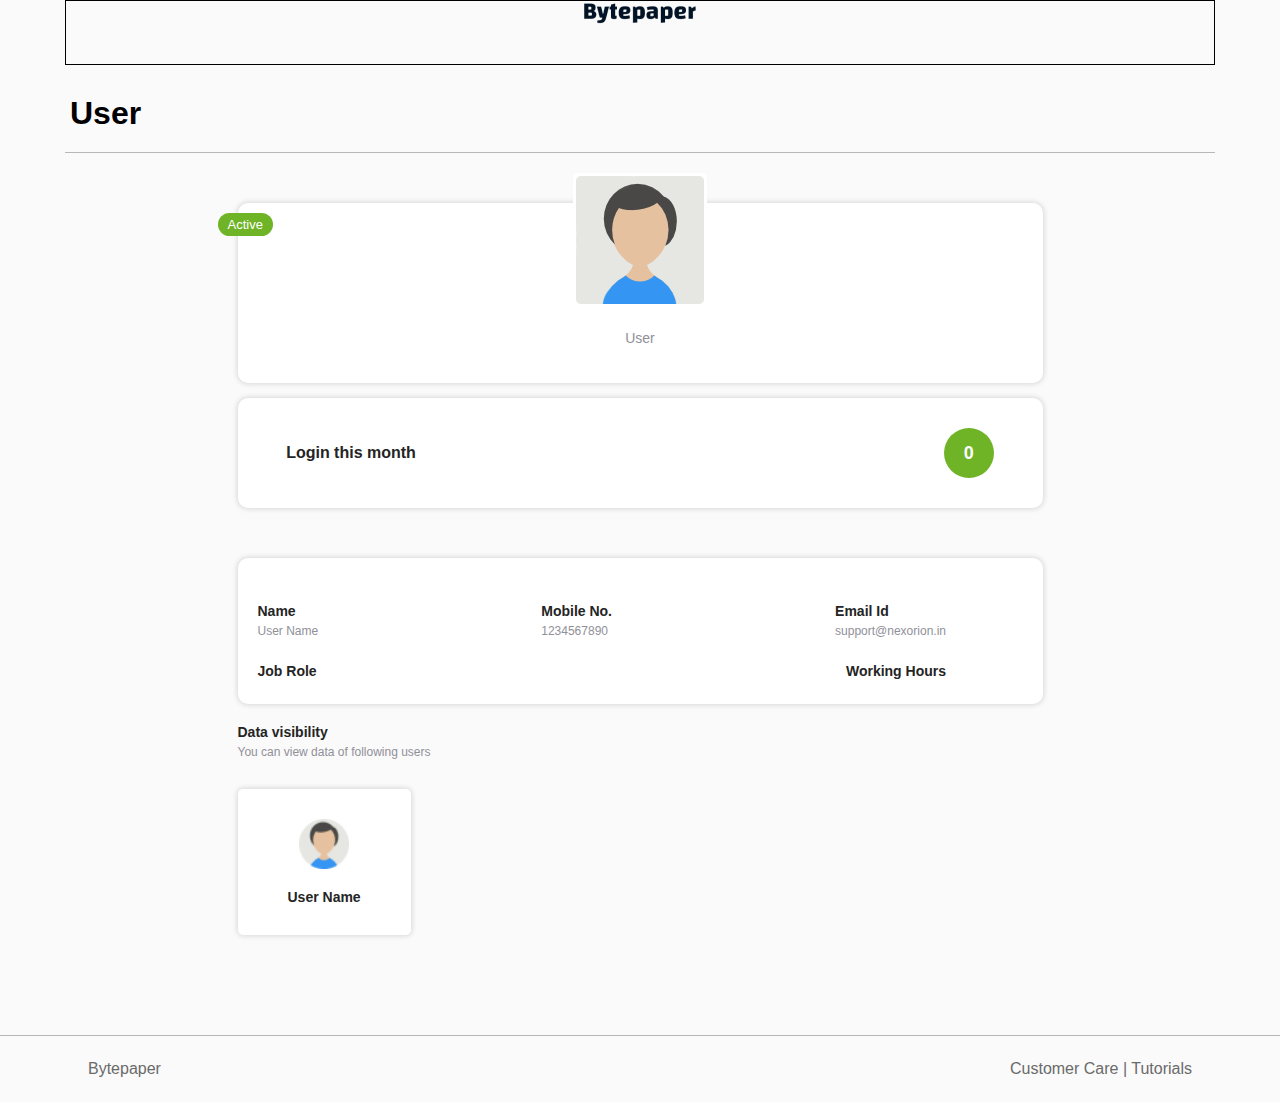
<file: admin-profile.html>
<!DOCTYPE html>
<html lang="en">
<head>
    <meta charset="UTF-8">
    <meta name="viewport" content="width=device-width, initial-scale=1.0">

    <!-- Font Awesome -->

    <link rel="stylesheet" href="https://cdnjs.cloudflare.com/ajax/libs/font-awesome/6.5.1/css/all.min.css" integrity="sha512-DTOQO9RWCH3ppGqcWaEA1BIZOC6xxalwEsw9c2QQeAIftl+Vegovlnee1c9QX4TctnWMn13TZye+giMm8e2LwA==" crossorigin="anonymous" referrerpolicy="no-referrer" />

    <link rel="stylesheet" href="/css/style.css">
    <link rel="stylesheet" href="css/admin-profile.css">
    <title>Admin Profile</title>
    
</head>
<body>

    <!--Navbar Started-->

    <div class="navbar">
        <div class="logo-box">
            <img src="/img/logo.png" alt="">
        </div>
    </div>

    <!-- Navbar End -->

    <div class="main-container">
        <div class="container">
            <div class="top-title">
                <h1>User</h1>
            </div>

            <div class="content-box-main">
                <div class="content">
                    <div class="profile-pic-box">
                        <p class="active-text">Active</p>
                        <div class="img-text">
                            <div class="img-box">
                                <img src="/img/defaultnew.png" alt="">
                            </div>
                            <p>User</p>
                        </div>
                    </div>

                    <div class="login-detaile-box">
                        <div class="login-text-box">
                            <p>Login this month</p>
                            <div class="zero-icon-box">
                                <h6 class="zero-icon">0</h6>
                            </div>
                        </div>
                    </div>

                    <div class="admin-info-main">
                        <div class="admin-info">
                            <div class="admin-text-1">
                                <div class="admin-text">
                                    <h6>Name</h6>
                                    <p>User Name</p>
                                </div>
    
                                <div class="admin-text">
                                    <h6>Mobile No.</h6>
                                    <p>1234567890</p>
                                </div>
    
                                <div class="admin-text">
                                    <h6>Email Id</h6>
                                    <p>support@nexorion.in</p>
                                </div>
                            </div>

                            <div class="admin-text-2">
                                <div class="admin-text">
                                    <h6>Job Role</h6>
                                </div>
                                <div class="admin-text">
                                    <h6>Working Hours</h6>
                                </div>
                            </div>

                            <div class="info-edit-icon-box">
                                <i class="fa-solid fa-pen-to-square"></i>
                            </div>
                        </div>
                    </div>

                    <div class="data-visibility-main">
                        <div class="data-visibility">
                            <div class="visibility-top">
                                <h6>Data visibility</h6>
                                <p>You can view data of following users</p>
                            </div>

                            <div class="visibility-profile-main">
                                <div class="visibility-profile">
                                    <img src="/img/user.png" alt="">
                                    <p>User Name</p>
                                </div>
                            </div>
                            
                        </div>
                    </div>
                </div>
            </div>
        </div>
    </div>


    <footer>
        <div class="footer">
            <div class="left-footer">
                <p>Bytepaper</p>
            </div>

            <div class="right-box">
                <p><a href="#">Customer Care</a> | <a href="#">Tutorials</a></p>
            </div>
        </div>
    </footer>

</body>
</html>
</file>
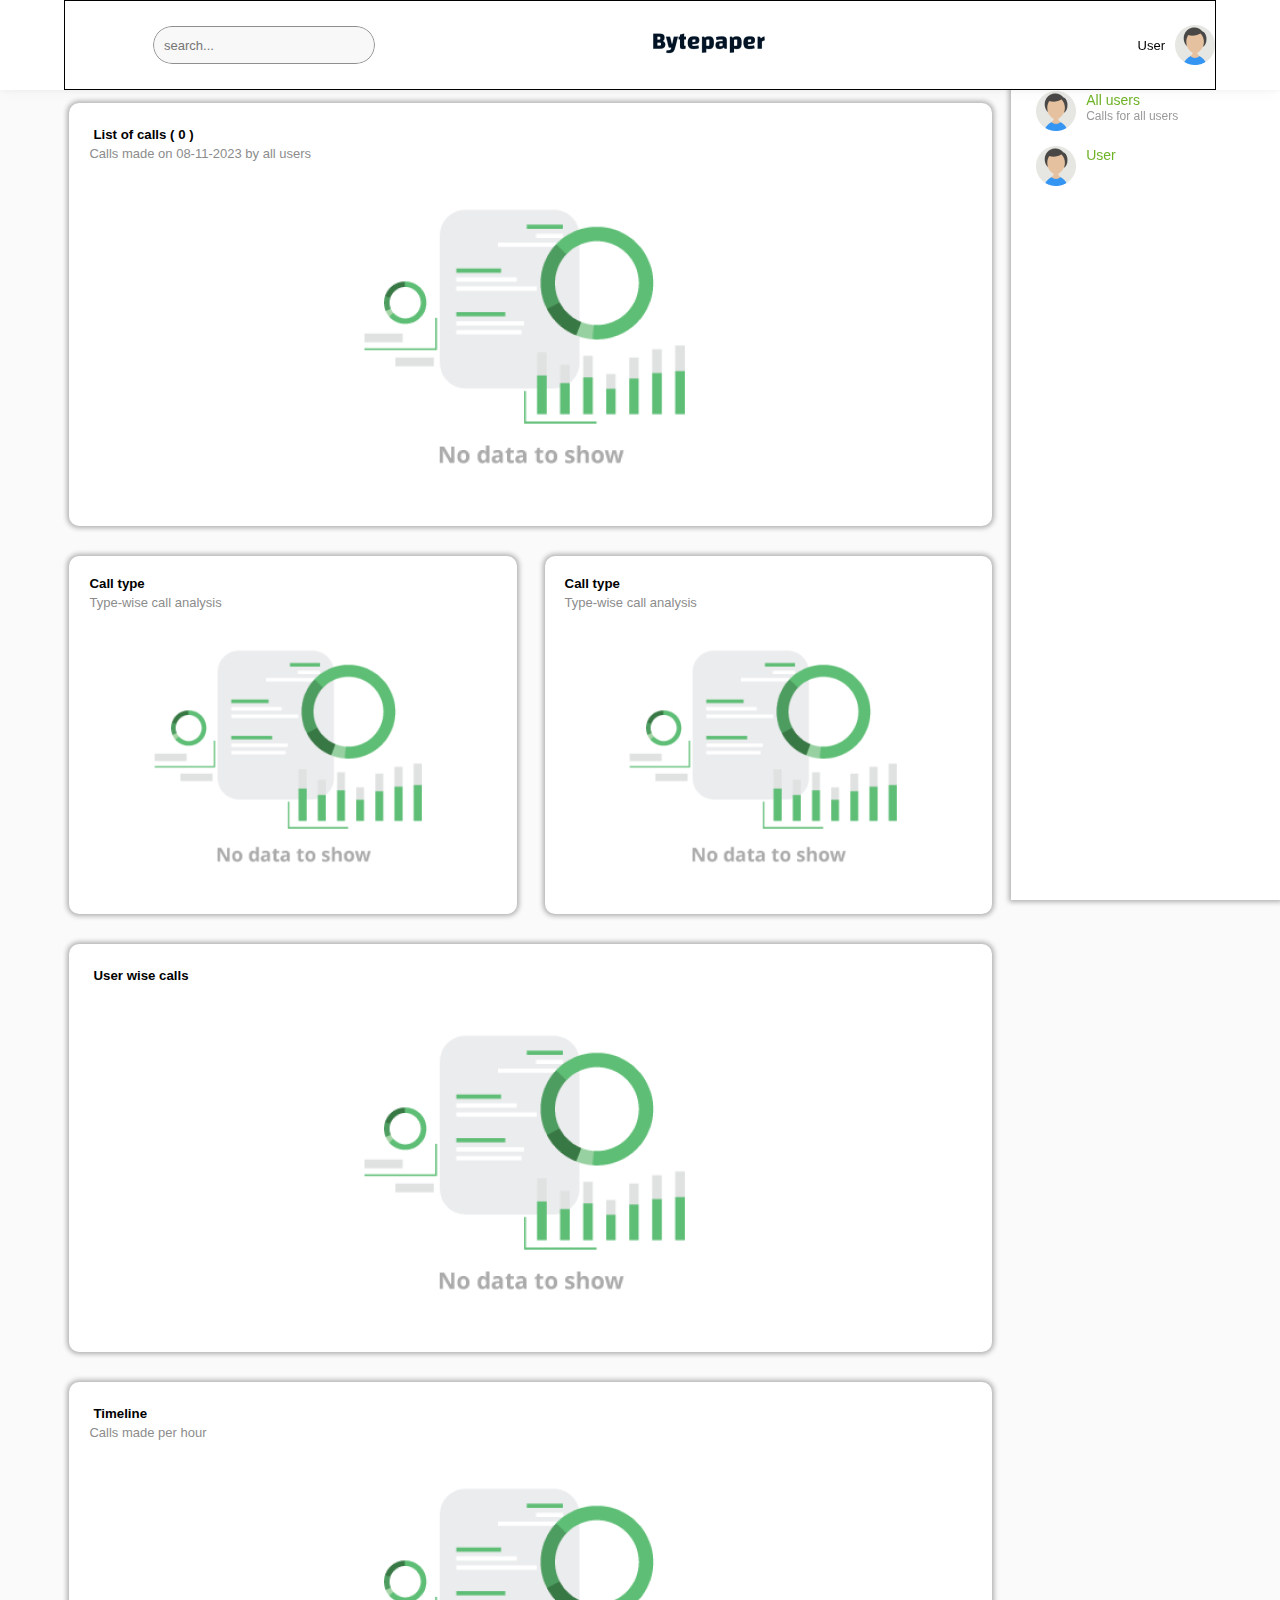
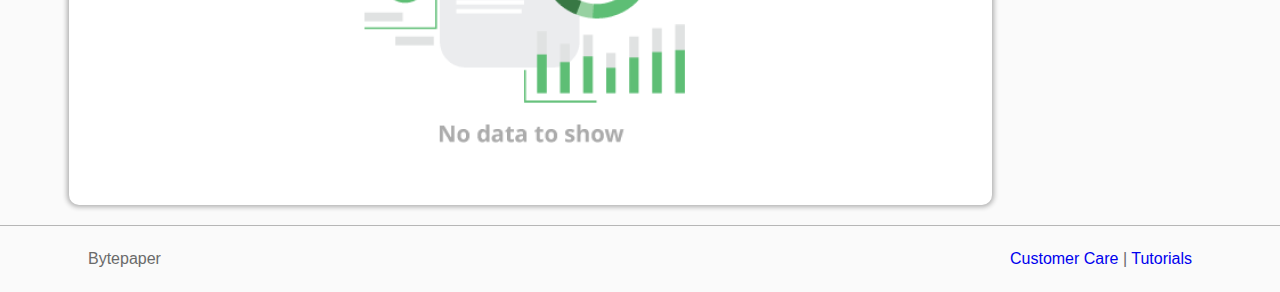
<file: calls.html>
<!DOCTYPE html>
<html lang="en">
<head>
    <meta charset="UTF-8">
    <meta name="viewport" content="width=device-width, initial-scale=1.0">

    <!-- Font Awesome -->

    <link rel="stylesheet" href="https://cdnjs.cloudflare.com/ajax/libs/font-awesome/6.5.1/css/all.min.css" integrity="sha512-DTOQO9RWCH3ppGqcWaEA1BIZOC6xxalwEsw9c2QQeAIftl+Vegovlnee1c9QX4TctnWMn13TZye+giMm8e2LwA==" crossorigin="anonymous" referrerpolicy="no-referrer" />

    <!-- Bootstrap -->

    <link href="https://cdn.jsdelivr.net/npm/bootstrap@5.3.2/dist/css/bootstrap.min.css" rel="stylesheet" integrity="sha384-T3c6CoIi6uLrA9TneNEoa7RxnatzjcDSCmG1MXxSR1GAsXEV/Dwwykc2MPK8M2HN" crossorigin="anonymous">

    <link rel="stylesheet" href="/css/style.css">
    <link rel="stylesheet" href="/css/calls-css.css">
    <link rel="stylesheet" href="/css/nav-sidebar.css">

    <title>Calls - BytePaper</title>
</head>
<body>

    
    <div class="navbar-main">
        <div class="navbar">
            <div class="left-nav">
                <div class="sidebar-btn-box" onclick="showSide();">
                    <i class="fa-solid fa-bars"></i>
                </div>

                <div class="search-box">
                    <input type="text" id="search" class="search" placeholder="search..." /> 
                    <button class="search-btn" onclick="searchHide();"><i class="fa-solid fa-magnifying-glass"></i></button>
                </div>
            </div>

            <div class="mid-nav">
                <div class="nav-logo-box">
                    <img src="/img/logo.png" alt="">
                </div>
            </div>

            <div class="right-nav">
                <div class="right-icon-box">
                    <a href="#"><i class="fa fa-comment dis-none"></i></i></a>
                    <i class="fa fa-plus-circle dis-none" id="navPlusIcon" onclick="showNavPlusHidden();"></i>
                    <a href="#"><i class="fa fa-calendar"></i></a>
                    <a href="#"><i class="fa fa-arrows-alt dis-none"></i></a>
                </div>

                <div class="nav-user-box" onclick="showProfileHidden()">
                    <p>User</p>
                    <img src="/img/user.png" alt="">
                </div>
            </div>
        </div>
    </div>

        <div class="nav-plus-hidden-items" id="navPlusHidden">
            <div class="plus-hidden-items">
                <div class="icon-text-box">
                    <a href="#">
                        <div class="nav-hidden-icon-link">
                            <i class="fa-solid fa-user-plus"></i>
                            <p>Leads</p>
                        </div>
                    </a>
                </div>
                <div class="icon-text-box">
                    <a href="#">
                        <div class="nav-hidden-icon-link">
                            <i class="fa-solid fa-users"></i>
                            <p>Clients</p>
                        </div>
                    </a>
                </div>
                <div class="icon-text-box">
                    <a href="#">
                        <div class="nav-hidden-icon-link">
                            <i class="fa-solid fa-cubes"></i>
                            <p>Deals</p>
                        </div>
                    </a>
                </div>
                <div class="icon-text-box">
                    <a href="#">
                        <div class="nav-hidden-icon-link">
                            <i class="fa-solid fa-gift"></i>
                            <p>Products</p>
                        </div>
                    </a>
                </div>
                <div class="icon-text-box">
                    <a href="#">
                        <div class="nav-hidden-icon-link">
                            <i class="fa-solid fa-user-group"></i>
                            <p>Users</p>
                        </div>
                    </a>
                </div>
                <div class="icon-text-box">
                    
                </div>
            </div>
        </div>

        <div class="profile-hidden-box" id="profileHiddenBox">
            <div class="profile-hidden">
                <a href="#"><p>Profile</p></a>
                <a href="#"><p>Sign Out</p></a>
            </div>
        </div>

    
    <!-- ------------------------------- Side Bar ---------------------------- -->


    <div class="side-main-box">
        <div class="side-main" id="sidebarMain">
            <div class="sidebar">
                <div class="side-icons dash-margin" onclick="showDash();">
                        <div class="side-icon-links">
                            <div class="icon-box">
                                <i class="fa-solid fa-tv"></i>
                            </div>
                            <p>DashBoard</p>
                        </div>
                </div>
    
                <div class="side-icons" onclick="showDeals();">
                        <div class="side-icon-links">
                            <div class="icon-box">
                                <i class="fa-solid fa-cubes"></i>
                            </div>
                            <p>Deals</p>
                        </div>
                </div>
    
                <div class="side-icons" onclick="showLeads();">
                        <div class="side-icon-links">
                            <div class="icon-box">
                                <i class="fa-solid fa-user-plus"></i>
                            </div>
                            <p>Leads</p>
                        </div>
                </div>
    
                <div class="side-icons" onclick="showClients();">
                        <div class="side-icon-links">
                            <div class="icon-box">
                                <i class="fa-solid fa-users"></i>
                            </div>
                            <p>Clients</p>
                        </div>
                </div>
    
                <div class="side-icons" onclick="showDrop();">
                        <div class="side-icon-links">
                            <div class="icon-box">
                                <i class="fa-solid fa-heart"></i>
                            </div>
                            <p>Dropped</p>
                        </div>
                </div>
    
                <div class="side-icons">
                        <div class="side-icon-links">
                            <div class="icon-box">
                                <i class="fa-solid fa-gift"></i>
                            </div>
                            <p>Products</p>
                        </div>
                </div>
    
                <div class="side-icons" onclick="showAuto();">
                        <div class="side-icon-links">
                            <div class="icon-box">
                                <i class="fa-solid fa-clock-rotate-left"></i>
                            </div>
                            <p>Automation</p>
                        </div>
                </div>
    
                <div class="side-icons">
                        <div class="side-icon-links">
                            <div class="icon-box">
                                <i class="fa-solid fa-plug"></i>
                            </div>
                            <p>Intigrations</p>
                        </div>
                </div>
    
                <div class="side-icons" onclick="showUsers();">
                        <div class="side-icon-links">
                            <div class="icon-box">
                                <i class="fa-solid fa-user-group"></i>
                            </div>
                            <p>Users</p>
                        </div>
                </div>
    
                <div class="side-icons" onclick="showSettings();">
                        <div class="side-icon-links">
                            <div class="icon-box">
                                <i class="fa-solid fa-gear"></i>
                            </div>
                            <p>Settings</p>
                        </div>
                </div>
    
                <div class="side-icons">
                        <div class="side-icon-links">
                            <div class="icon-box">
                                <i class="fa-solid fa-shield-heart"></i>
                            </div>
                            <p>My Account</p>
                        </div>
                </div>
            </div>    
        </div>



        <div class="sub-side-main" id="sideMain">
            <div class="dashboard-manu-box side-menu-main" id="dashBoard">
                <div class="dashboard-menu side-menu">
                    <div class="side-menu-items">
                        <a href="#">
                            <div class="side-menu-items-link">
                                <i class="fa-solid fa-coins"></i>
                                <p>Sales</p>
                            </div>
                        </a>
                    </div>
                    
                    <div class="side-menu-items">
                        <a href="#">
                            <div class="side-menu-items-link">
                                <i class="fa-regular fa-file"></i>
                                <p>Follow-ups</p>
                            </div>
                        </a>
                    </div>
                    <div class="side-menu-items">
                        <a href="#">
                            <div class="side-menu-items-link">
                                <i class="fa-solid fa-mobile-screen"></i>
                                <p>Calls</p>
                            </div>
                        </a>
                    </div>
                    <div class="side-menu-items">
                        <a href="#">
                            <div class="side-menu-items-link">
                                <i class="fa-solid fa-stopwatch"></i>
                                <p>Tasks</p>
                            </div>
                        </a>
                    </div>
                    <div class="side-menu-items">
                        <a href="#">
                            <div class="side-menu-items-link">
                                <i class="fa-solid fa-list-check"></i>
                                <p>Day report</p>
                            </div>
                        </a>
                    </div>
                    <div class="side-menu-items">
                        <a href="#">
                            <div class="side-menu-items-link">
                                <i class="fa-solid fa-location-dot"></i>
                                <p>User location</p>
                            </div>
                        </a>
                    </div>
                    <div class="side-menu-items">
                        <a href="#">
                            <div class="side-menu-items-link">
                                <i class="fa-solid fa-file-contract"></i>
                                <p>Reports</p>
                            </div>
                        </a>
                    </div>

                </div>
            </div>


            <!-- Deals Sub Sidebar -->

        <div class="sub-side-main" id="dealsMain">
            <div class="dashboard-manu-box side-menu-main" id="deals">
                <div class="deals-menu side-menu">
                    <div class="side-menu-items">
                        <a href="#">
                            <div class="side-menu-items-link">
                                <i class="fa-solid fa-cubes"></i>
                                <p>Active Deals</p>
                            </div>
                        </a>
                    </div>
                    
                    <div class="side-menu-items">
                        <a href="#">
                            <div class="side-menu-items-link">
                                <i class="fa-solid fa-bullseye"></i>
                                <p>Sales target</p>
                            </div>
                        </a>
                    </div>
                    <div class="side-menu-items">
                        <a href="#">
                            <div class="side-menu-items-link">
                                <i class="fa-solid fa-file-contract"></i>
                                <p>Reports</p>
                            </div>
                        </a>
                    </div>
                </div>
            </div>
        </div>
 

            <!-- Leads Sub Sidebar -->

        <div class="sub-side-main" id="leadsMain">
            <div class="dashboard-manu-box side-menu-main" id="leads">
                <div class="deals-menu side-menu">
                    <div class="side-menu-items">
                        <a href="#">
                            <div class="side-menu-items-link">
                                <i class="fa-solid fa-chart-simple"></i>
                                <p>Summary</p>
                            </div>
                        </a>
                    </div>
                    
                    <div class="side-menu-items">
                        <a href="#">
                            <div class="side-menu-items-link">
                                <i class="fa-solid fa-list-check"></i>
                                <p>Lead list</p>
                            </div>
                        </a>
                    </div>
                    <div class="side-menu-items">
                        <a href="#">
                            <div class="side-menu-items-link">
                                <i class="fa-solid fa-file-contract"></i>
                                <p>Reports</p>
                            </div>
                        </a>
                    </div>
                </div>
            </div>
        </div>
 

            <!-- Clients Sub Sidebar -->

        <div class="sub-side-main" id="clietsMain">
            <div class="dashboard-manu-box side-menu-main" id="clients">
                <div class="deals-menu side-menu">
                    <div class="side-menu-items">
                        <a href="#">
                            <div class="side-menu-items-link">
                                <i class="fa-solid fa-chart-simple"></i>
                                <p>Summary</p>
                            </div>
                        </a>
                    </div>
                    
                    <div class="side-menu-items">
                        <a href="#">
                            <div class="side-menu-items-link">
                                <i class="fa-solid fa-list-check"></i>
                                <p>Client list</p>
                            </div>
                        </a>
                    </div>
                    <div class="side-menu-items">
                        <a href="#">
                            <div class="side-menu-items-link">
                                <i class="fa-solid fa-file-contract"></i>
                                <p>Reports</p>
                            </div>
                        </a>
                    </div>
                </div>
            </div>
        </div>
 

            <!-- Dropped Sub Sidebar -->

        <div class="sub-side-main" id="dropMain">
            <div class="dashboard-manu-box side-menu-main" id="drop">
                <div class="deals-menu side-menu">
                    <div class="side-menu-items">
                        <a href="#">
                            <div class="side-menu-items-link">
                                <i class="fa-solid fa-chart-simple"></i>
                                <p>Summary</p>
                            </div>
                        </a>
                    </div>
                    
                    <div class="side-menu-items">
                        <a href="#">
                            <div class="side-menu-items-link">
                                <i class="fa-solid fa-list-check"></i>
                                <p>Dropped leads</p>
                            </div>
                        </a>
                    </div>
                    <div class="side-menu-items">
                        <a href="#">
                            <div class="side-menu-items-link">
                                <i class="fa-solid fa-file-contract"></i>
                                <p>Reports</p>
                            </div>
                        </a>
                    </div>
                </div>
            </div>
        </div>
 

            <!-- Automation Sub Sidebar -->

        <div class="sub-side-main" id="automationMain">
            <div class="dashboard-manu-box side-menu-main" id="automation">
                <div class="deals-menu side-menu">
                    <div class="side-menu-items">
                        <a href="#">
                            <div class="side-menu-items-link">
                                <i class="fa-solid fa-clock-rotate-left"></i>
                                <p>Triggers</p>
                            </div>
                        </a>
                    </div>
                    
                    <div class="side-menu-items">
                        <a href="#">
                            <div class="side-menu-items-link">
                                <i class="fa-solid fa-spa"></i>
                                <p>Sequence</p>
                            </div>
                        </a>
                    </div>
                    <div class="side-menu-items template-box" onclick="showAutoHidden();">
                            <div class="side-menu-items-link">
                                <i class="fa-solid fa-angle-right" id="rotateIcon"></i>
                                <p>Templates</p>
                            </div>

                        <div class="side-template-hidden" id="autoTempHiddenItems">
                            <div class="side-template-hidden-items">
                                <a href="#">
                                    <div class="side-menu-items-link">
                                        <i class="fa-solid fa-message"></i>
                                        <p>SMS</p>
                                    </div>
                                </a>
                            </div>
                            
                            <div class="side-template-hidden-items">
                                <a href="#">
                                    <div class="side-menu-items-link">
                                        <i class="fa-regular fa-comment"></i>
                                        <p>WhatsApp</p>
                                    </div>
                                </a>
                            </div>

                            <div class="side-template-hidden-items">
                                <a href="#">
                                    <div class="side-menu-items-link">
                                        <i class="fa-regular fa-envelope"></i>
                                        <p>HTML Email</p>
                                    </div>
                                </a>
                            </div>

                            <div class="side-template-hidden-items">
                                <a href="#">
                                    <div class="side-menu-items-link">
                                        <i class="fa-regular fa-envelope"></i>
                                        <p>text Email</p>
                                    </div>
                                </a>
                            </div>

                            <div class="side-template-hidden-items">
                                <a href="#">
                                    <div class="side-menu-items-link">
                                        <i class="fa-regular fa-bell"></i>
                                        <p>API Call</p>
                                    </div>
                                </a>
                            </div>
                        </div>

                        
                    </div>


                    <div class="side-menu-items">
                        <a href="#">
                            <div class="side-menu-items-link">
                                <i class="fa-solid fa-image"></i>
                                <p>Library</p>
                            </div>
                        </a>
                    </div>
                </div>
            </div>
        </div>


        
            <!-- Deals Sub Sidebar -->

            <div class="sub-side-main" id="dealsMain">
                <div class="dashboard-manu-box side-menu-main" id="deals">
                    <div class="deals-menu side-menu">
                        <div class="side-menu-items">
                            <a href="#">
                                <div class="side-menu-items-link">
                                    <i class="fa-solid fa-cubes"></i>
                                    <p>Active Deals</p>
                                </div>
                            </a>
                        </div>
                        
                        <div class="side-menu-items">
                            <a href="#">
                                <div class="side-menu-items-link">
                                    <i class="fa-solid fa-bullseye"></i>
                                    <p>Sales target</p>
                                </div>
                            </a>
                        </div>
                        <div class="side-menu-items">
                            <a href="#">
                                <div class="side-menu-items-link">
                                    <i class="fa-solid fa-file-contract"></i>
                                    <p>Reports</p>
                                </div>
                            </a>
                        </div>
                    </div>
                </div>
            </div>
     
    
                <!-- Users Sub Sidebar -->
    
            <div class="sub-side-main" id="usersMain">
                <div class="dashboard-manu-box side-menu-main" id="users">
                    <div class="deals-menu side-menu">
                        <div class="side-menu-items">
                            <a href="#">
                                <div class="side-menu-items-link">
                                    <i class="fa-solid fa-user-group"></i>
                                    <p>Active</p>
                                </div>
                            </a>
                        </div>
                        
                        <div class="side-menu-items">
                            <a href="#">
                                <div class="side-menu-items-link">
                                    <i class="fa-solid fa-users"></i>
                                    <p>Team</p>
                                </div>
                            </a>
                        </div>
                        <div class="side-menu-items">
                            <a href="#">
                                <div class="side-menu-items-link">
                                    <i class="fa-regular fa-circle-user"></i>
                                    <p>Blocked</p>
                                </div>
                            </a>
                        </div>
                    </div>
                </div>
            </div>
     
    
    
                <!-- Users Sub Sidebar -->
    
            <div class="sub-side-main" id="settingsMain">
                <div class="dashboard-manu-box side-menu-main" id="settings">
                    <div class="deals-menu side-menu">
                        <div class="side-menu-items">
                            <a href="#">
                                <div class="side-menu-items-link">
                                    <i class="fa-solid fa-location-dot"></i>
                                    <p>City</p>
                                </div>
                            </a>
                        </div>
                        
                        <div class="side-menu-items">
                            <a href="#">
                                <div class="side-menu-items-link">
                                    <i class="fa-solid fa-circle-plus"></i>
                                    <p>Client Stages</p>
                                </div>
                            </a>
                        </div>
                        <div class="side-menu-items">
                            <a href="#">
                                <div class="side-menu-items-link">
                                    <i class="fa-solid fa-location-dot"></i>
                                    <p>Country</p>
                                </div>
                            </a>
                        </div>
                        <div class="side-menu-items">
                            <a href="#">
                                <div class="side-menu-items-link">
                                    <i class="fa-solid fa-wrench"></i>
                                    <p>Custom Fields</p>
                                </div>
                            </a>
                        </div>
                        <div class="side-menu-items">
                            <a href="#">
                                <div class="side-menu-items-link">
                                    <i class="fa-solid fa-circle-plus"></i>
                                    <p>Deal Stages</p>
                                </div>
                            </a>
                        </div>
                        <div class="side-menu-items">
                            <a href="#">
                                <div class="side-menu-items-link">
                                    <i class="fa-solid fa-campground"></i>
                                    <p>Deals Pipeline</p>
                                </div>
                            </a>
                        </div>
                        <div class="side-menu-items">
                            <a href="#">
                                <div class="side-menu-items-link">
                                    <i class="fa-solid fa-circle-xmark"></i>
                                    <p>Deal lost reasons</p>
                                </div>
                            </a>
                        </div>
                        <div class="side-menu-items">
                            <a href="#">
                                <div class="side-menu-items-link">
                                    <i class="fa-solid fa-circle-xmark"></i>
                                    <p>Drop reasons</p>
                                </div>
                            </a>
                        </div>
                        <div class="side-menu-items">
                            <a href="#">
                                <div class="side-menu-items-link">
                                    <i class="fa-solid fa-circle-plus"></i>
                                    <p>Follow-up type</p>
                                </div>
                            </a>
                        </div>
                        <div class="side-menu-items">
                            <a href="#">
                                <div class="side-menu-items-link">
                                    <i class="fa-solid fa-calendar-days"></i>
                                    <p>Holiday calender</p>
                                </div>
                            </a>
                        </div>
                    </div>
                </div>
            </div>
        </div>
    </div>
    

    <!-- Navbar End -->



    <div class="main-container">
        <div class="main-content">
            <div class="content">
                <div class="calls-head">
                    <h3>Calls</h3>
                    <input type="date" name="date" id="date">
                </div>

                <div class="call-list-box">
                    <div class="call-list-head">
                        <h5>List of calls ( 0 )</h5>
                        <p>Calls made on 08-11-2023 by all users</p>
                    </div>

                    <div class="call-list-img-box">
                        <div class="img-box">
                            <img src="/img/data-img.png" alt="">
                        </div>
                    </div>
                </div>


                <!-- Call Type -->

                <div class="call-type-main">
                    <div class="call-left-box">
                        <div class="call-head-box">
                            <h5>Call type</h5>
                            <p>Type-wise call analysis</p>
                        </div>

                        <div class="call-list-img-box">
                            <img class="sm-img"  src="/img/data-img.png" alt="">
                        </div>
                    </div>

                    <div class="call-right-box">
                        <div class="call-head-box">
                            <h5>Call type</h5>
                            <p>Type-wise call analysis</p>
                        </div>

                        <div class="call-list-img-box">
                            <img class="sm-img" src="/img/data-img.png" alt="">
                        </div>
                    </div>
                </div>



                <!-- user-wise-call-list -->

                <div class="call-list-box">
                    <div class="call-list-head">
                        <h5>User wise calls</h5>
                    </div>

                    <div class="call-list-img-box">
                        <div class="img-box">
                            <img src="/img/data-img.png" alt="">
                        </div>
                    </div>
                </div>


                <div class="call-list-box">
                    <div class="call-list-head">
                        <h5>Timeline</h5>
                        <p>Calls made per hour</p>
                    </div>

                    <div class="call-list-img-box">
                        <div class="img-box">
                            <img src="/img/data-img.png" alt="">
                        </div>
                    </div>
                </div>
            </div>
        </div>

        <!-- Right Box Start -->

        <div class="right-side">
            <div class="right-content">
                <input type="search" name="search" id="searchh" placeholder="Search User" />

                <h6>
                    Team
                </h6>

                <div class="user-main-box">
                    <div class="user-box">
                        <div class="user-img-box">
                            <img src="/img/user.png" alt="">
                        </div>

                        <div class="user-name-box">
                            <a href="#">All users</a>
                            <p>Calls for all users</p>
                        </div>
                    </div>

                    <div class="user-box">
                        <div class="user-img-box">
                            <img src="/img/user.png" alt="">
                        </div>

                        <div class="user-name-box">
                            <a href="#" class="user">User</a>
                        </div>
                    </div>
                </div>
            </div>
        </div>
    </div>

    <footer>
        <div class="footer">
            <div class="left-footer">
                <p>Bytepaper</p>
            </div>

            <div class="right-box">
                <p><a href="#">Customer Care</a> | <a href="#">Tutorials</a></p>
            </div>
        </div>
    </footer>
    
    <script src="/js/nav-sidebar.js"></script>
</body>
</html>
</file>
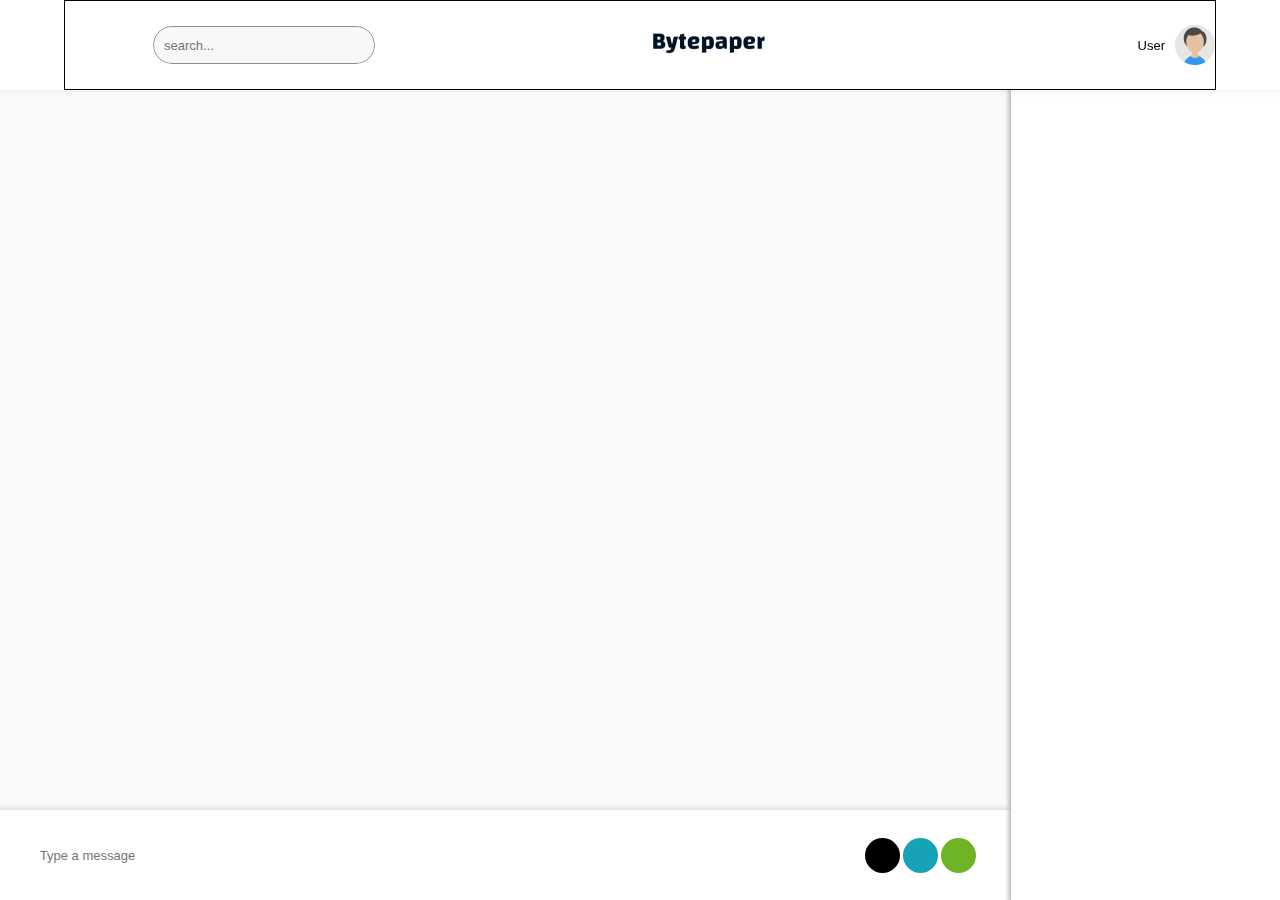
<file: chat.html>
<!DOCTYPE html>
<html lang="en">
<head>
    <meta charset="UTF-8">
    <meta name="viewport" content="width=device-width, initial-scale=1.0">

    <!-- Font Awesome -->

    <link rel="stylesheet" href="https://cdnjs.cloudflare.com/ajax/libs/font-awesome/6.5.1/css/all.min.css" integrity="sha512-DTOQO9RWCH3ppGqcWaEA1BIZOC6xxalwEsw9c2QQeAIftl+Vegovlnee1c9QX4TctnWMn13TZye+giMm8e2LwA==" crossorigin="anonymous" referrerpolicy="no-referrer" />

    <!-- Bootstrap -->

    <link href="https://cdn.jsdelivr.net/npm/bootstrap@5.3.2/dist/css/bootstrap.min.css" rel="stylesheet" integrity="sha384-T3c6CoIi6uLrA9TneNEoa7RxnatzjcDSCmG1MXxSR1GAsXEV/Dwwykc2MPK8M2HN" crossorigin="anonymous">

    <link rel="stylesheet" href="/css/style.css">
    <link rel="stylesheet" href="/css/calls-css.css">
    <link rel="stylesheet" href="css/chat.css">
    <link rel="stylesheet" href="/css/nav-sidebar.css">

    <title>Calls - BytePaper</title>
</head>
<body>

    
    <div class="navbar-main">
        <div class="navbar">
            <div class="left-nav">
                <div class="sidebar-btn-box" onclick="showSide();">
                    <i class="fa-solid fa-bars"></i>
                </div>

                <div class="search-box">
                    <input type="text" id="search" class="search" placeholder="search..." /> 
                    <button class="search-btn" onclick="searchHide();"><i class="fa-solid fa-magnifying-glass"></i></button>
                </div>
            </div>

            <div class="mid-nav">
                <div class="nav-logo-box">
                    <img src="/img/logo.png" alt="">
                </div>
            </div>

            <div class="right-nav">
                <div class="right-icon-box">
                    <a href="#"><i class="fa fa-comment dis-none"></i></i></a>
                    <i class="fa fa-plus-circle dis-none" id="navPlusIcon" onclick="showNavPlusHidden();"></i>
                    <a href="#"><i class="fa fa-calendar"></i></a>
                    <a href="#"><i class="fa fa-arrows-alt dis-none"></i></a>
                </div>

                <div class="nav-user-box" onclick="showProfileHidden()">
                    <p>User</p>
                    <img src="/img/user.png" alt="">
                </div>
            </div>
        </div>
    </div>

        <div class="nav-plus-hidden-items" id="navPlusHidden">
            <div class="plus-hidden-items">
                <div class="icon-text-box">
                    <a href="#">
                        <div class="nav-hidden-icon-link">
                            <i class="fa-solid fa-user-plus"></i>
                            <p>Leads</p>
                        </div>
                    </a>
                </div>
                <div class="icon-text-box">
                    <a href="#">
                        <div class="nav-hidden-icon-link">
                            <i class="fa-solid fa-users"></i>
                            <p>Clients</p>
                        </div>
                    </a>
                </div>
                <div class="icon-text-box">
                    <a href="#">
                        <div class="nav-hidden-icon-link">
                            <i class="fa-solid fa-cubes"></i>
                            <p>Deals</p>
                        </div>
                    </a>
                </div>
                <div class="icon-text-box">
                    <a href="#">
                        <div class="nav-hidden-icon-link">
                            <i class="fa-solid fa-gift"></i>
                            <p>Products</p>
                        </div>
                    </a>
                </div>
                <div class="icon-text-box">
                    <a href="#">
                        <div class="nav-hidden-icon-link">
                            <i class="fa-solid fa-user-group"></i>
                            <p>Users</p>
                        </div>
                    </a>
                </div>
                <div class="icon-text-box">
                    
                </div>
            </div>
        </div>

        <div class="profile-hidden-box" id="profileHiddenBox">
            <div class="profile-hidden">
                <a href="#"><p>Profile</p></a>
                <a href="#"><p>Sign Out</p></a>
            </div>
        </div>

    
    <!-- ------------------------------- Side Bar ---------------------------- -->


    <div class="side-main-box">
        <div class="side-main" id="sidebarMain">
            <div class="sidebar">
                <div class="side-icons dash-margin" onclick="showDash();">
                        <div class="side-icon-links">
                            <div class="icon-box">
                                <i class="fa-solid fa-tv"></i>
                            </div>
                            <p>DashBoard</p>
                        </div>
                </div>
    
                <div class="side-icons" onclick="showDeals();">
                        <div class="side-icon-links">
                            <div class="icon-box">
                                <i class="fa-solid fa-cubes"></i>
                            </div>
                            <p>Deals</p>
                        </div>
                </div>
    
                <div class="side-icons" onclick="showLeads();">
                        <div class="side-icon-links">
                            <div class="icon-box">
                                <i class="fa-solid fa-user-plus"></i>
                            </div>
                            <p>Leads</p>
                        </div>
                </div>
    
                <div class="side-icons" onclick="showClients();">
                        <div class="side-icon-links">
                            <div class="icon-box">
                                <i class="fa-solid fa-users"></i>
                            </div>
                            <p>Clients</p>
                        </div>
                </div>
    
                <div class="side-icons" onclick="showDrop();">
                        <div class="side-icon-links">
                            <div class="icon-box">
                                <i class="fa-solid fa-heart"></i>
                            </div>
                            <p>Dropped</p>
                        </div>
                </div>
    
                <div class="side-icons">
                        <div class="side-icon-links">
                            <div class="icon-box">
                                <i class="fa-solid fa-gift"></i>
                            </div>
                            <p>Products</p>
                        </div>
                </div>
    
                <div class="side-icons" onclick="showAuto();">
                        <div class="side-icon-links">
                            <div class="icon-box">
                                <i class="fa-solid fa-clock-rotate-left"></i>
                            </div>
                            <p>Automation</p>
                        </div>
                </div>
    
                <div class="side-icons">
                        <div class="side-icon-links">
                            <div class="icon-box">
                                <i class="fa-solid fa-plug"></i>
                            </div>
                            <p>Intigrations</p>
                        </div>
                </div>
    
                <div class="side-icons" onclick="showUsers();">
                        <div class="side-icon-links">
                            <div class="icon-box">
                                <i class="fa-solid fa-user-group"></i>
                            </div>
                            <p>Users</p>
                        </div>
                </div>
    
                <div class="side-icons" onclick="showSettings();">
                        <div class="side-icon-links">
                            <div class="icon-box">
                                <i class="fa-solid fa-gear"></i>
                            </div>
                            <p>Settings</p>
                        </div>
                </div>
    
                <div class="side-icons">
                        <div class="side-icon-links">
                            <div class="icon-box">
                                <i class="fa-solid fa-shield-heart"></i>
                            </div>
                            <p>My Account</p>
                        </div>
                </div>
            </div>    
        </div>



        <div class="sub-side-main" id="sideMain">
            <div class="dashboard-manu-box side-menu-main" id="dashBoard">
                <div class="dashboard-menu side-menu">
                    <div class="side-menu-items">
                        <a href="#">
                            <div class="side-menu-items-link">
                                <i class="fa-solid fa-coins"></i>
                                <p>Sales</p>
                            </div>
                        </a>
                    </div>
                    
                    <div class="side-menu-items">
                        <a href="#">
                            <div class="side-menu-items-link">
                                <i class="fa-regular fa-file"></i>
                                <p>Follow-ups</p>
                            </div>
                        </a>
                    </div>
                    <div class="side-menu-items">
                        <a href="#">
                            <div class="side-menu-items-link">
                                <i class="fa-solid fa-mobile-screen"></i>
                                <p>Calls</p>
                            </div>
                        </a>
                    </div>
                    <div class="side-menu-items">
                        <a href="#">
                            <div class="side-menu-items-link">
                                <i class="fa-solid fa-stopwatch"></i>
                                <p>Tasks</p>
                            </div>
                        </a>
                    </div>
                    <div class="side-menu-items">
                        <a href="#">
                            <div class="side-menu-items-link">
                                <i class="fa-solid fa-list-check"></i>
                                <p>Day report</p>
                            </div>
                        </a>
                    </div>
                    <div class="side-menu-items">
                        <a href="#">
                            <div class="side-menu-items-link">
                                <i class="fa-solid fa-location-dot"></i>
                                <p>User location</p>
                            </div>
                        </a>
                    </div>
                    <div class="side-menu-items">
                        <a href="#">
                            <div class="side-menu-items-link">
                                <i class="fa-solid fa-file-contract"></i>
                                <p>Reports</p>
                            </div>
                        </a>
                    </div>

                </div>
            </div>


            <!-- Deals Sub Sidebar -->

        <div class="sub-side-main" id="dealsMain">
            <div class="dashboard-manu-box side-menu-main" id="deals">
                <div class="deals-menu side-menu">
                    <div class="side-menu-items">
                        <a href="#">
                            <div class="side-menu-items-link">
                                <i class="fa-solid fa-cubes"></i>
                                <p>Active Deals</p>
                            </div>
                        </a>
                    </div>
                    
                    <div class="side-menu-items">
                        <a href="#">
                            <div class="side-menu-items-link">
                                <i class="fa-solid fa-bullseye"></i>
                                <p>Sales target</p>
                            </div>
                        </a>
                    </div>
                    <div class="side-menu-items">
                        <a href="#">
                            <div class="side-menu-items-link">
                                <i class="fa-solid fa-file-contract"></i>
                                <p>Reports</p>
                            </div>
                        </a>
                    </div>
                </div>
            </div>
        </div>
 

            <!-- Leads Sub Sidebar -->

        <div class="sub-side-main" id="leadsMain">
            <div class="dashboard-manu-box side-menu-main" id="leads">
                <div class="deals-menu side-menu">
                    <div class="side-menu-items">
                        <a href="#">
                            <div class="side-menu-items-link">
                                <i class="fa-solid fa-chart-simple"></i>
                                <p>Summary</p>
                            </div>
                        </a>
                    </div>
                    
                    <div class="side-menu-items">
                        <a href="#">
                            <div class="side-menu-items-link">
                                <i class="fa-solid fa-list-check"></i>
                                <p>Lead list</p>
                            </div>
                        </a>
                    </div>
                    <div class="side-menu-items">
                        <a href="#">
                            <div class="side-menu-items-link">
                                <i class="fa-solid fa-file-contract"></i>
                                <p>Reports</p>
                            </div>
                        </a>
                    </div>
                </div>
            </div>
        </div>
 

            <!-- Clients Sub Sidebar -->

        <div class="sub-side-main" id="clietsMain">
            <div class="dashboard-manu-box side-menu-main" id="clients">
                <div class="deals-menu side-menu">
                    <div class="side-menu-items">
                        <a href="#">
                            <div class="side-menu-items-link">
                                <i class="fa-solid fa-chart-simple"></i>
                                <p>Summary</p>
                            </div>
                        </a>
                    </div>
                    
                    <div class="side-menu-items">
                        <a href="#">
                            <div class="side-menu-items-link">
                                <i class="fa-solid fa-list-check"></i>
                                <p>Client list</p>
                            </div>
                        </a>
                    </div>
                    <div class="side-menu-items">
                        <a href="#">
                            <div class="side-menu-items-link">
                                <i class="fa-solid fa-file-contract"></i>
                                <p>Reports</p>
                            </div>
                        </a>
                    </div>
                </div>
            </div>
        </div>
 

            <!-- Dropped Sub Sidebar -->

        <div class="sub-side-main" id="dropMain">
            <div class="dashboard-manu-box side-menu-main" id="drop">
                <div class="deals-menu side-menu">
                    <div class="side-menu-items">
                        <a href="#">
                            <div class="side-menu-items-link">
                                <i class="fa-solid fa-chart-simple"></i>
                                <p>Summary</p>
                            </div>
                        </a>
                    </div>
                    
                    <div class="side-menu-items">
                        <a href="#">
                            <div class="side-menu-items-link">
                                <i class="fa-solid fa-list-check"></i>
                                <p>Dropped leads</p>
                            </div>
                        </a>
                    </div>
                    <div class="side-menu-items">
                        <a href="#">
                            <div class="side-menu-items-link">
                                <i class="fa-solid fa-file-contract"></i>
                                <p>Reports</p>
                            </div>
                        </a>
                    </div>
                </div>
            </div>
        </div>
 

            <!-- Automation Sub Sidebar -->

        <div class="sub-side-main" id="automationMain">
            <div class="dashboard-manu-box side-menu-main" id="automation">
                <div class="deals-menu side-menu">
                    <div class="side-menu-items">
                        <a href="#">
                            <div class="side-menu-items-link">
                                <i class="fa-solid fa-clock-rotate-left"></i>
                                <p>Triggers</p>
                            </div>
                        </a>
                    </div>
                    
                    <div class="side-menu-items">
                        <a href="#">
                            <div class="side-menu-items-link">
                                <i class="fa-solid fa-spa"></i>
                                <p>Sequence</p>
                            </div>
                        </a>
                    </div>
                    <div class="side-menu-items template-box" onclick="showAutoHidden();">
                            <div class="side-menu-items-link">
                                <i class="fa-solid fa-angle-right" id="rotateIcon"></i>
                                <p>Templates</p>
                            </div>

                        <div class="side-template-hidden" id="autoTempHiddenItems">
                            <div class="side-template-hidden-items">
                                <a href="#">
                                    <div class="side-menu-items-link">
                                        <i class="fa-solid fa-message"></i>
                                        <p>SMS</p>
                                    </div>
                                </a>
                            </div>
                            
                            <div class="side-template-hidden-items">
                                <a href="#">
                                    <div class="side-menu-items-link">
                                        <i class="fa-regular fa-comment"></i>
                                        <p>WhatsApp</p>
                                    </div>
                                </a>
                            </div>

                            <div class="side-template-hidden-items">
                                <a href="#">
                                    <div class="side-menu-items-link">
                                        <i class="fa-regular fa-envelope"></i>
                                        <p>HTML Email</p>
                                    </div>
                                </a>
                            </div>

                            <div class="side-template-hidden-items">
                                <a href="#">
                                    <div class="side-menu-items-link">
                                        <i class="fa-regular fa-envelope"></i>
                                        <p>text Email</p>
                                    </div>
                                </a>
                            </div>

                            <div class="side-template-hidden-items">
                                <a href="#">
                                    <div class="side-menu-items-link">
                                        <i class="fa-regular fa-bell"></i>
                                        <p>API Call</p>
                                    </div>
                                </a>
                            </div>
                        </div>

                        
                    </div>


                    <div class="side-menu-items">
                        <a href="#">
                            <div class="side-menu-items-link">
                                <i class="fa-solid fa-image"></i>
                                <p>Library</p>
                            </div>
                        </a>
                    </div>
                </div>
            </div>
        </div>


        
            <!-- Deals Sub Sidebar -->

            <div class="sub-side-main" id="dealsMain">
                <div class="dashboard-manu-box side-menu-main" id="deals">
                    <div class="deals-menu side-menu">
                        <div class="side-menu-items">
                            <a href="#">
                                <div class="side-menu-items-link">
                                    <i class="fa-solid fa-cubes"></i>
                                    <p>Active Deals</p>
                                </div>
                            </a>
                        </div>
                        
                        <div class="side-menu-items">
                            <a href="#">
                                <div class="side-menu-items-link">
                                    <i class="fa-solid fa-bullseye"></i>
                                    <p>Sales target</p>
                                </div>
                            </a>
                        </div>
                        <div class="side-menu-items">
                            <a href="#">
                                <div class="side-menu-items-link">
                                    <i class="fa-solid fa-file-contract"></i>
                                    <p>Reports</p>
                                </div>
                            </a>
                        </div>
                    </div>
                </div>
            </div>
     
    
                <!-- Users Sub Sidebar -->
    
            <div class="sub-side-main" id="usersMain">
                <div class="dashboard-manu-box side-menu-main" id="users">
                    <div class="deals-menu side-menu">
                        <div class="side-menu-items">
                            <a href="#">
                                <div class="side-menu-items-link">
                                    <i class="fa-solid fa-user-group"></i>
                                    <p>Active</p>
                                </div>
                            </a>
                        </div>
                        
                        <div class="side-menu-items">
                            <a href="#">
                                <div class="side-menu-items-link">
                                    <i class="fa-solid fa-users"></i>
                                    <p>Team</p>
                                </div>
                            </a>
                        </div>
                        <div class="side-menu-items">
                            <a href="#">
                                <div class="side-menu-items-link">
                                    <i class="fa-regular fa-circle-user"></i>
                                    <p>Blocked</p>
                                </div>
                            </a>
                        </div>
                    </div>
                </div>
            </div>
     
    
    
                <!-- Users Sub Sidebar -->
    
            <div class="sub-side-main" id="settingsMain">
                <div class="dashboard-manu-box side-menu-main" id="settings">
                    <div class="deals-menu side-menu">
                        <div class="side-menu-items">
                            <a href="#">
                                <div class="side-menu-items-link">
                                    <i class="fa-solid fa-location-dot"></i>
                                    <p>City</p>
                                </div>
                            </a>
                        </div>
                        
                        <div class="side-menu-items">
                            <a href="#">
                                <div class="side-menu-items-link">
                                    <i class="fa-solid fa-circle-plus"></i>
                                    <p>Client Stages</p>
                                </div>
                            </a>
                        </div>
                        <div class="side-menu-items">
                            <a href="#">
                                <div class="side-menu-items-link">
                                    <i class="fa-solid fa-location-dot"></i>
                                    <p>Country</p>
                                </div>
                            </a>
                        </div>
                        <div class="side-menu-items">
                            <a href="#">
                                <div class="side-menu-items-link">
                                    <i class="fa-solid fa-wrench"></i>
                                    <p>Custom Fields</p>
                                </div>
                            </a>
                        </div>
                        <div class="side-menu-items">
                            <a href="#">
                                <div class="side-menu-items-link">
                                    <i class="fa-solid fa-circle-plus"></i>
                                    <p>Deal Stages</p>
                                </div>
                            </a>
                        </div>
                        <div class="side-menu-items">
                            <a href="#">
                                <div class="side-menu-items-link">
                                    <i class="fa-solid fa-campground"></i>
                                    <p>Deals Pipeline</p>
                                </div>
                            </a>
                        </div>
                        <div class="side-menu-items">
                            <a href="#">
                                <div class="side-menu-items-link">
                                    <i class="fa-solid fa-circle-xmark"></i>
                                    <p>Deal lost reasons</p>
                                </div>
                            </a>
                        </div>
                        <div class="side-menu-items">
                            <a href="#">
                                <div class="side-menu-items-link">
                                    <i class="fa-solid fa-circle-xmark"></i>
                                    <p>Drop reasons</p>
                                </div>
                            </a>
                        </div>
                        <div class="side-menu-items">
                            <a href="#">
                                <div class="side-menu-items-link">
                                    <i class="fa-solid fa-circle-plus"></i>
                                    <p>Follow-up type</p>
                                </div>
                            </a>
                        </div>
                        <div class="side-menu-items">
                            <a href="#">
                                <div class="side-menu-items-link">
                                    <i class="fa-solid fa-calendar-days"></i>
                                    <p>Holiday calender</p>
                                </div>
                            </a>
                        </div>
                    </div>
                </div>
            </div>
        </div>
    </div>
    

    <!-- Navbar End -->



    <div class="main-container">
        <div class="main-content">
            <div class="chat-input-box-main">
                <div class="chat-input-box">
                    <div class="chat-input-left">
                        <input type="text" class="chat-input" placeholder="Type a message">
                    </div>

                    <div class="chat-input-right">
                        <div class="chat-input-icons">
                            <div class="chat-icon-box">
                                <i class="fa-regular fa-message"></i>
                            </div>
                            <div class="chat-icon-box paperclip-icon-box">
                                <i class="fa-solid fa-paperclip"></i>
                            </div>
                            <div class="chat-icon-box angle-right-icon-box">
                                <i class="fa-solid fa-angle-right"></i>
                            </div>
                        </div>
                    </div>
                </div>
            </div>
        </div>

        <!-- Right Box Start -->

        <div class="right-side">
            <div class="right-content">
                <input type="date" name="Date" id="datePicker" />
            </div>
        </div>
    </div>

    

    <!-- Javascript -->
    
    <script src="/js/nav-sidebar.js"></script>
    <script src="https://cdnjs.cloudflare.com/ajax/libs/jquery/3.3.1/jquery.min.js"></script>
    <script>
        $('#datePicker').val(new Date().toJSON().slice(0,10));
    </script>
</body>
</html>
</file>
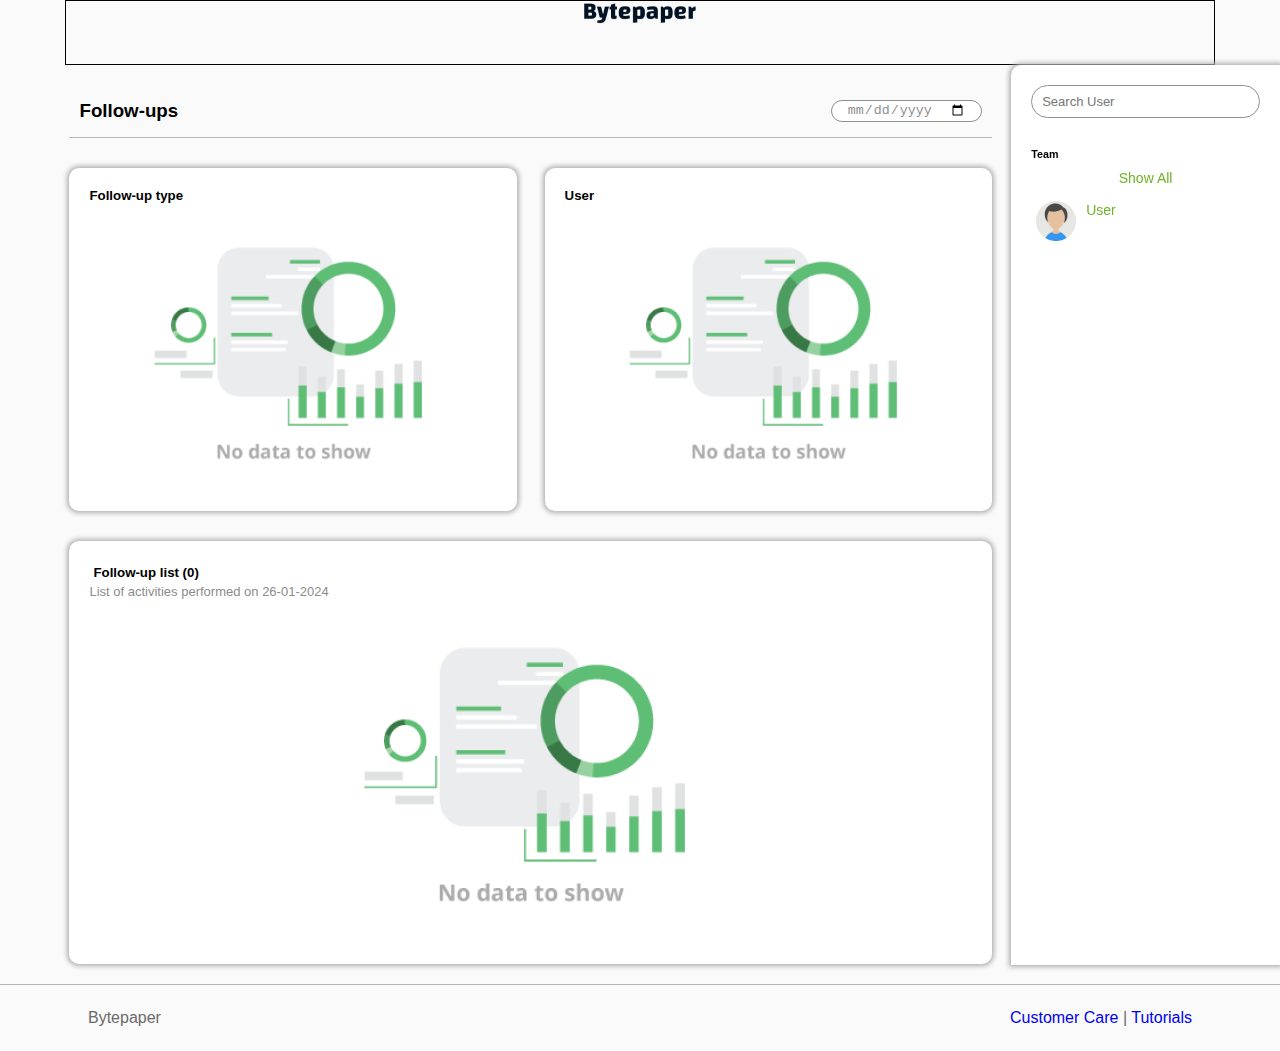
<file: follow-ups.html>
<!DOCTYPE html>
<html lang="en">
<head>
    <meta charset="UTF-8">
    <meta name="viewport" content="width=device-width, initial-scale=1.0">

    <!-- Font Awesome -->

    <link rel="stylesheet" href="https://cdnjs.cloudflare.com/ajax/libs/font-awesome/6.5.1/css/all.min.css" integrity="sha512-DTOQO9RWCH3ppGqcWaEA1BIZOC6xxalwEsw9c2QQeAIftl+Vegovlnee1c9QX4TctnWMn13TZye+giMm8e2LwA==" crossorigin="anonymous" referrerpolicy="no-referrer" />

    <!-- Bootstrap -->

    <link href="https://cdn.jsdelivr.net/npm/bootstrap@5.3.2/dist/css/bootstrap.min.css" rel="stylesheet" integrity="sha384-T3c6CoIi6uLrA9TneNEoa7RxnatzjcDSCmG1MXxSR1GAsXEV/Dwwykc2MPK8M2HN" crossorigin="anonymous">

    <link rel="stylesheet" href="/css/style.css">
    <link rel="stylesheet" href="/css/calls-css.css">

    <title>Follow Ups - BytePaper</title>
</head>
<body>

    <div class="navbar">
        <div class="logo-box">
            <img src="/img/logo.png" alt="">
        </div>
    </div>

    <!-- Navbar End -->



    <div class="main-container">
        <div class="main-content">
            <div class="content">
                <div class="calls-head">
                    <h3>Follow-ups</h3>
                    <input type="date" name="date" id="date">
                </div>

                <!-- Call Type -->

                <div class="call-type-main">
                    <div class="call-left-box">
                        <div class="call-head-box">
                            <h5>Follow-up type</h5>
                        </div>

                        <div class="call-list-img-box">
                            <img class="sm-img"  src="/img/data-img.png" alt="">
                        </div>
                    </div>

                    <div class="call-right-box">
                        <div class="call-head-box">
                            <h5>User</h5>
                        </div>

                        <div class="call-list-img-box">
                            <img class="sm-img" src="/img/data-img.png" alt="">
                        </div>
                    </div>
                </div>



                <!-- user-wise-call-list -->

                <div class="call-list-box">
                    <div class="call-list-head">
                        <h5>Follow-up list (0)</h5>
                        <p>List of activities performed on 26-01-2024</p>
                    </div>

                    <div class="call-list-img-box">
                        <div class="img-box">
                            <img src="/img/data-img.png" alt="">
                        </div>
                    </div>
                </div>

            </div>
        </div>

        <!-- Right Box Start -->

        <div class="right-side">
            <div class="right-content">
                <input type="search" name="search" id="search" placeholder="Search User" />

                <h6>
                    Team
                </h6>

                <div class="user-main-box">
                    <div class="user-box follow-user-box">
                        <a href="#">Show All</a>
                    </div>

                    <div class="user-box">
                        <div class="user-img-box">
                            <img src="/img/user.png" alt="">
                        </div>

                        <div class="user-name-box">
                            <a href="#" class="user">User</a>
                        </div>
                    </div>
                </div>
            </div>
        </div>
    </div>

    <footer>
        <div class="footer">
            <div class="left-footer">
                <p>Bytepaper</p>
            </div>

            <div class="right-box">
                <p><a href="#">Customer Care</a> | <a href="#">Tutorials</a></p>
            </div>
        </div>
    </footer>
    
</body>
</html>
</file>
<file: css/style.css>
*{
    margin: 0;
    padding: 0;
    box-sizing: border-box;
}

* a{
    text-decoration: none;
}

body{
    font-family: 'poppins', sans-serif;
    background: #fafafa;
}

.nav-main{
    position: relative;
}

.navbar{
    height: 65px;
    width: 90%;
    max-width: 1150px;
    margin: auto;
}


.phone-nav{
    position: absolute;
    width: 100%;
    background: #fafafa;
    display: flex;
    flex-direction: column;
    justify-content: space-between;
    height: 0;
    overflow: hidden;
    transition: 0.3s;
}

.phone-nav-link{
    padding: 30px;
}

.phone-nav-link ul li{
    list-style: none;
    line-height: 40px;
    color: #303030;
}

.phone-nav-link a{
    color: #303030;
    font-weight: 550;
}

.phone-nav-link a:hover{
    color: #4DAC63;
}

.phone-login-box{
    text-align: center;
    width: 90%;
    margin: 0 auto;
    margin-bottom: 30px;
}

.phone-login-box p {
    padding: 16px;
    background: #101825;
    font-weight: 700;
    color: #fff;
    border-radius: 5px;
    transition: 0.3s;
    margin-bottom: 0px !important;
}

.phone-login-box p:hover{
    background: #1b3047;
}

#barBtn, #xBtn{
    font-size: 24px;
    cursor: pointer;
    position: absolute;
    right: 0;
    transition: 1s;
}

@media only screen and (max-width: 900px){
    .right-nav{
        display: none;
    }

    .navbar{
        width: 90%;
    }
    #navLinks{
        border: 1px solid #000;
        display: none;
    }

    #xBtn{
        display: none;
    }

}



.left-nav{
    display: flex;
    gap: 2.5rem;
    height: 100%;
    align-items: center;
}

.nav-links{
    height: 100%;
    display: flex;
    align-items: center;
    gap: 2rem;
}

.nav-links a{
    color: #303030;
    font-size: 0.950rem;
    transition: 0.3s;
    padding: 20px 0;
}

.nav-links a:hover{
    color: #4DAC63;
}

.login-btn{
    padding: 12px 20px;
    border: 1px solid #000;
    border-radius: 5px;
    background: #142134;
    color: #fff;
    font-weight: 600;
    transition: ease-in-out 0.3s;
}

.login-btn:hover{
    background: #101825;
}


.nav-hidden{
    display: none;
    position: absolute;
    width: 100%;
    transition: 1s;
}

.hidden-items{
    border: 1px solid #000;
    background: #142134;
    color: #e7e7e7;
}

.items-box{
    max-width: 1150px;
    margin: auto;
    display: flex;
    padding: 30px;
}

.items-box .fa-solid{
    color: #4DAC63;
}

.connect-box{
    margin-right: 2rem;
}

.connect-box ul{
    padding-top: 10px;
}

.connect-box ul li{
    list-style: none;
    font-weight: 550;
    font-size: 0.8rem;
    line-height: 30px;
}

.connect-box ul li a{
    color: #969696;
}


/* ------------------------------------ */

.hero-section-main{
    height: 100vh;
    background: linear-gradient(145deg, rgba(250,250,250,1) 38%, rgba(9,125,181,1) 100%);
    
}

.hero-left, .hero-right{
    display: flex;
    flex-direction: column;
    justify-content: center;
    /* flex-basis: 48%; */
}

.hero-section{
    max-width: 1150px;
    margin: auto;
    display: flex;
    height: 100vh;
}

.hero-left h6{
    font-weight: 700;
    color: #4DAC63;
}

.hero-left h1{
    font-weight: 700;
    font-size: 3.1rem;
    margin-bottom: 30px;
}

.hero-left p{
    margin-bottom: 50px;
}

.hero-btn-box a{
    padding: 20px 30px;
    margin-top: 50px;
    color: #000;
    font-weight: 600;
    border-radius: 8px;
}

.hero-btn{
    background: #46A8D8;
    transition: 0.3s;
}

.hero-btn:hover{
    background: #72b9dd;
}
.hero-btn-2:hover{
    color: #4DAC63;
    transition: 0.3s;
}
.hero-right{
    align-items: center;
}

/* ---- */

@media only screen and (max-width: 900px) {

    .hero-section-main{
        height: auto !important;
    }

    .hero-section{
        flex-direction: column;
        text-align: center;
        padding-top: 30px;
        height: auto;
        width: 90%;
    }

    .hero-left{
        /* border: 1px solid red; */
        height: auto;
        padding-bottom: 50px;
    }

    .hero-left p{
        padding: 0 100px;
    }

}

@media only screen and (max-width: 600px){

    .hero-section{
        padding: 0 5%;
        padding-top: 10%;
    }

    .hero-left p{
        padding: 0;
    }

    .hero-btn-box{
        margin-top: 0px;
        display: flex;
        flex-direction: column;
    }

    .hero-btn{
        margin-top: 0 !important;
        margin-bottom: 20px !important;
    }

    .hero-btn-2{
        margin-top: 0px !important;
    }

    .hero-right{
        margin-bottom: 30px;
    }

    .img-box{
        width: 100%;
    }

    .img-box img{
        width: 100%;
    }
    
    h1{
        font-size: 2.4em !important;
    }
}

/* ------------------ */

.info-section-main{
    background: #162434;
    color: #fff;
    border-top-right-radius: 50px;
    border-top-left-radius: 50px;
}

.info-top-section{
    display: flex;
    max-width: 1150px;
    margin: auto;
    padding: 100px 0;
    border-bottom: 1px solid #ffffff12;
}

.info-top-section .info-left .w-icon-box{
    margin-bottom: 50px;
}

.info-top-section .info-left h1{
    margin-bottom: 30px;
}

.info-top-section .info-left p{
    color: #ffffff58;
}

.info-top-section .info-right .w-info-box{
    display: flex;
    margin-bottom: 30px;
}

.w-info-img-box{
    display: flex;
    align-items: center;
    padding: 0 30px;
}

.w-info-box-text .w-info-head-box{
    display: flex;
    justify-content: space-between;
    align-items: center;
}

.w-info-box-text p{
    color: #ffffff58;
}

.w-info-box-text a{
    color: #4DAC63;
    transition: 0.3s;
}

.w-info-box-text a:hover{
    color: #106e26;
}

.w-info-head-box{
    margin-bottom: 10px;
}

.chat-btn{
    background: #4DAC63;
    color: #fff !important;
    padding: 5px 10px;
    border-radius: 30px;
    font-size: 12px;
}

.chat-btn:hover{
    background: #106e26;
}


@media only screen and (max-width: 900px){

    .info-section{
        width: 90%;
        margin: auto;
    }

    .info-top-section{
        flex-direction: column;
        padding-bottom: 0px !important;
    }

    .info-left{
        text-align: center;
        margin-bottom: 100px;
    }

    .info-right{
        width: 80%;
        margin: auto;
    }

    .why-icon-box{
        flex-wrap: wrap;
        justify-content: space-evenly;
    }
}

@media screen and (max-width: 600px) {
    .chat-btn{
        display: block;
        text-align: center;
        text-wrap: nowrap;
    }
}

/* ------ */

.why-section{
    padding: 100px 0;
    text-align: center;
    max-width: 1150px;
    margin: auto;
}

.why-section h1{
    margin-top: 50px;
    padding: 0 30px;
}

.why-section .why-p{
    padding: 0 100px;
    margin-top: 50px;
    color: #ffffff58;
}

.why-icon-box{
    padding: 70px 0;
    display: flex;
    gap: 20px;
}

.why-icon-box .money-box .money-img-box img{
    margin-bottom: 10px;
}

.why-icon-box .money-box .money-img-box h5{
    margin-bottom: 10px;
    font-size: 18px;
}

.why-icon-box .money-box .money-img-box p{
    font-size: 14px;
    color: #ffffff58;
}

@media only screen and (max-width: 900px){

    .why-info{
        width: 90%;
        margin: auto;
    }
}

/* --------------------------- */

.leads-section-main{
    background: #fafafa;
}

.leads-section{
    max-width: 1150px;
    margin: auto;
    display: flex;
    padding: 50px 0;
}

.leads-section .right-leads{
    display: flex;
    align-items: center;
}

/* ------------- */

@media only screen and (max-width: 900px) {

    .leads-section{
        width: 90%;
    }
    
    .left-leads{
        flex-basis: 50%;
    }

    .left-leads-img{
        width: 100%;
    }

    .left-leads-img img{
        width: 100%;
    }

    .right-leads{
        flex-basis: 50%;
    }
}

@media only screen and (max-width: 600px){
    .leads-section{
        flex-direction: column;
    }

    .left-leads-img{
        width: 80%;
        margin: auto;
    }

    .right-leads{
        margin-bottom: 30px;
    }
}

/* ---------------- */


.right-leads-text-box h1{
    font-weight: 700;
    margin-bottom: 30px;
    padding: 0 30px;
}

.right-leads-text-box p{
    font-weight: 550;
    color: #303030;
    padding: 0 30px;
}

/* --------------------------- */

.section-4{
    height: 100vh;
    display: flex;
    align-items: center;
    background: #fafafa;
}

.notiify-section{
    max-width: 1150px;
    margin: auto;
    display: flex;
}

.notify-left{
    display: flex;
    align-items: center;
}

.notify-left .notify-text-box h1{
    font-weight: 700;
    padding: 0 30px;
    margin-bottom: 30px;
}

.notify-left .notify-text-box p{
    color: #303030;
    padding: 0 30px;
}

@media only screen and (max-width: 900px){

    .section-4{
        height: auto;
    }

    .notiify-section{
        justify-content: space-between;
        width: 90%;
    }

    .notify-left{
        flex-basis: 50%;
    }

    .notify-right{
        flex-basis: 45%;
    }

    .notify-right-img-box{
        width: 100%;
        overflow: hidden;
    }

    .notify-right-img-box img{
        width: 100%;
    }
}

@media only screen and (max-width: 600px){
    .notiify-section{
        flex-direction: column-reverse;
    }

    .notify-left{
        margin: 30px 0;
    }
}

/* -------------------------- */

.section-5{
    background: linear-gradient(90deg, rgba(168,226,211,1) 38%, rgba(209,218,214,1) 58%, rgba(217, 217, 217,1) 0%);
}

.industry-btn-box{
    max-width: 1150px;
    margin: auto;
    display: flex;
    padding: 100px 0;
    justify-content: space-between;
}

.industry-left h2{
    font-weight: 700;
    margin-bottom: 20px;
}

.industry-right{
    flex-basis: 55%;
}

.indus-btn-box{
    gap: 22px;
    display: flex;
    flex-wrap: wrap;
}

.indus-btn-box button{
    padding: 18px 35px;
    border: none;
    border-radius: 10px;
    font-weight: 700;
    transition: 0.3s;
}

.travel-btn{
    margin-right: 20px;
}

.light-red{
    background: #FFF8F8;
}

.light-red:hover{
    background: #f7e3e3;
}

.light-green{
    background: #E4FCF9;
}

.light-green:hover{
    background: #ccfaf4;
}

.light-yellow{
    background: #F0F9E0;
}

.light-yellow:hover{
    background: #e4ffb5;
}

@media only screen and (max-width: 900px){

    .industry-btn-box{
        width: 90%;
        padding: 50px 0;
    }

    .indus-btn-box button{
        padding: 12px 24px;
    }
}

@media only screen and (max-width: 600px){
    .industry-btn-box{
        flex-direction: column;
    }

    .industry-left{
        margin-bottom: 30px;
    }
}

/* --------------------- */

.byte-apps{
    max-width: 1150px;
    margin: auto;
    display: flex;
}

.byte-apps-left{
    display: flex;
    align-items: center;
    flex-basis: 50%;
}

.byte-apps-left-box h1{
    font-weight: 700;
    margin: 20px 0;
}

.byte-apps-left-box p{
    color: #303030;
    margin-bottom: 30px;
    font-weight: 550;
}

.byte-apps-left-box a{
    padding: 14px 26px;
    background: #142134;
    border-radius: 10px;
    color: #46A8D8;
    font-weight: 700;
    transition: 0.3s;
}

.byte-apps-left-box a:hover{
    background: #1b3047;
}

.byte-apps-right{
    flex-basis: 50%;
}

.byte-apps-right-box{
    display: flex;
    flex-wrap: wrap;
    justify-content: space-around;
    padding: 50px;
}

.byte-crm-box{
    flex-basis: 45%;
    margin: 20px 0;
}

.byte-crm-box h5{
    font-weight: 600;
    color: #000;
    margin: 10px 0;
}

.byte-crm-box p{
    font-weight: 550;
    color: #333333;
}

@media screen and (max-width: 900px) {
    .byte-apps-main{
        padding: 50px 0;
    }

    .byte-apps{
        width: 90%;
        flex-direction: column;
    }
}

/* ---------------------------- */

.brand-partner{
    margin: auto;
    max-width: 1150px;
    display: flex;
    align-items: center;
    justify-content: space-between;
    flex-wrap: wrap;
}

.brand-partner h6{
    font-weight: 700;
    font-size: 0.7rem;
}

.brand-partner{
    width: 90%;
    padding: 0 10%;
    margin-bottom: 20px;
}

/* ----------------------------- */

footer{
    background: #162434;
}

.footer-box{
    margin: auto;
    max-width: 1150px;
}

.footer-top-items{
    text-align: center;
    padding: 30px 0;
    color: #fff;
}

.footer-top-items h1{
    font-weight: 700;
    color: #fff;
    font-size: 3.5rem;
    padding: 0 150px;
    margin-bottom: 15px;
}

.footer-top-items p{
    font-weight: bolder;
    margin-bottom: 30px;
    color: #969696;
}

.footer-top-items a{
    background: #fff;
    color: #142134;
    padding: 12px 28px;
    border-radius: 10px;
    font-weight: 700;
    transition: 0.3s;
}

.footer-top-items a:hover{
    background: #bebebe;
}

/* ------- */

.footer-links-main{
    padding: 50px 0;
}

.footer-links{
    display: flex;
    justify-content: space-evenly;
}

.footer-links-boxes{
    flex-basis: 23%;
    color: #fff;
}

.footer-logo-img-box {
    padding-bottom: 10px;
}

.footer-email-link a{
    color: #fff !important;
}

.footer-links-boxes a{
    color: #969696;
    display: block;
    padding: 2px 0;
}

.footer-login-btn{
    margin: 30px 0;
}

.footer-login-btn a{
    padding: 15px 20px;
    background: #46A8D8;
    color: #fff;
    font-weight: 700;
    border-radius: 8px;
    display: inline;
    transition: 0.3s;
}

.footer-login-btn a:hover{
    background: #72b9dd;
}

.footer-connect-btn{
    padding: 15px 0;
}

.footer-connect-btn a{ 
    padding: 15px 20px;
    background: #72b9dd;
    color: #fff;
    border-radius: 8px;
    font-weight: 700;
    display: inline;
    transition: 0.3s
}

.footer-connect-btn a:hover{
    background: #46A8D8;
}

.footer-links-boxes h6{
    margin-bottom: 15px;
    font-weight: 700;
}

@media only screen and (max-width: 900px){
    .footer-links{
        width: 90%;
        margin: auto;
        flex-wrap: wrap;
    }

    .footer-top-items h1{
        font-size: 3em;
    }
    
    .footer-login-btn a{
        padding: 12px 16px;
        font-size: 12px;
    }
    
    .footer-connect-btn{
        padding: 0;
    }
    
    .footer-connect-btn a{
        padding: 10px 14px;
        font-size: 12px;
    }
}

@media only screen and (max-width: 600px){
    .footer-top-items{
        width: 90%;
        margin: auto;
    }

    .footer-top-items h1{
        padding: 0;
    }

    .footer-links{
        flex-direction: column;
    }

    .footer-links-boxes{
        padding: 20px;
    }

}
/* ------- */

.copyright-box{
    border-top: 1px solid #969696;
    display: flex;
    align-items: center;
}

.copyright-box p{
    margin: 0;
    padding: 24px 0;
    color: #fff;
}

.copyright-box p a{
    color: #4DAC63;
    transition: 0.3s;
}

.copyright-box p a:hover{
    color: #106e26;
}

@media screen and (max-width: 900px){
    .copyright-box{
        width: 90%;
        margin: auto;
    }

    .copyright-box p{
        padding: 18px 0;
    }
}

@media screen and (max-width: 600px){

    .copyright-box{
        text-align: center;
        justify-content: center;
    }
    .copyright-box p{
        font-size: 14px;
        text-align: center;
    }
}

/* ----------------------- */

@media only screen and (max-width: 400px){
    h1{
        font-size: 2em !important;
    }

    .hero-btn-box{
        /* border: 1px solid #000; */
    }
    .hero-btn{
        padding: 10px !important;
    }

    .hero-btn-2{
        padding: 10px !important;
    }

    .info-top-section{
        padding: 50px 0 !important;
    }

    .w-info-box{
        flex-direction: column;
        text-align: center;
        justify-content: center;
    }

    .w-info-head-box{
        flex-direction: column;
    }

    .chat-btn{
        margin: 10px 0;
    }

    .w-info-img-box{
        text-align: center;
        display: flex;
        align-items: center;
        justify-content:center;
        margin-bottom: 10px;
    }

    .why-info h1{
        font-size: 36px;
        padding: 0 !important;
    }



    .why-p{
        padding: 0 !important;
    }

    .why-section{
        padding-bottom: 0px !important;
    }

    .right-leads{
        text-align: center;
    }

    .right-leads h1,.right-leads p{
        padding: 0 !important;
    }

    .notiify-section{
        text-align: center;
    }

    .notify-left h1{
        padding: 0 !important;
    }

    .industry-btn-box{
        text-align: center;
    }

    .indus-btn-box{
        gap: 10px;
    }

    .indus-btn-box button{
        padding: 6px 16px;
        font-weight: normal;
    }

    .byte-apps-main{
        padding-bottom: 0px;
    }

    .byte-apps-left{
        align-items: center;
        text-align: center;
        margin-bottom: 30px;
    }

    .byte-apps-right-box{
        flex-direction: column;
    }

    .brand-partner{
        flex-direction: column;
    }

    .money-box{
        width: 90%;
        
    }

}

@media only screen and (max-width: 300px) {
    .byte-apps-right-box{
        padding: 0 !important;
    }
}
</file>
<file: css/admin-profile.css>
*{
    margin: 0;
    padding: 0;
    box-sizing: border-box;
}

.navbar{
    border: 1px solid #000;
    text-align: center;
}


.container{
    width: 90%;
    max-width: 1150px;
    margin: auto;
}

.top-title{
    padding: 20px 5px;
    margin-top: 10px;
    border-bottom: 1px solid #B8B8B8;
}

.content{
    width: 70%;
    margin: auto;
    margin-top: 50px;

}

.profile-pic-box{
    background: #fff;
    box-shadow: 0 0 5px 1px #d8d8d8;
    border-radius: 10px;
    display: flex;
    justify-content: center;
    position: relative;
    height: 180px;
}

.img-text{
    text-align: center;
    font-size: 14px;
    color: #909099;
    position: absolute;
    top: -30px;
}

.img-text .img-box{
    padding: 3px;
    border-radius: 5px;
    background: #fff;
}

.img-text img{
    margin-bottom: 20px;
    border-radius: 5px;
}

.active-text{
    position: absolute;
    left: -20px;
    top: 10px;
    padding: 4px 10px;
    border-radius: 20px;
    background: #6FB327;
    color: #fff;
    font-size: 13px;
    cursor: pointer;
    transition: 0.3s;
}

.active-text:hover{
    background: #458303;
}

.login-detaile-box{
    margin-top: 15px;
    height: 110px;
    border-radius: 10px;
    background: #fff;
    box-shadow: 0 0 5px 1px #d8d8d8;
    padding: 0 30px;
    display: flex;
}

.login-text-box{
    width: 95%;
    display: flex;
    align-items: center;
    justify-content: space-between;
    margin: auto;
}


.login-text-box p{
    font-weight: 550;
    color: #242424;
}

.zero-icon-box{
    background: #6FB327;
    width: 50px;
    height: 50px;
    border-radius: 50%;
    display: flex;
    align-items: center;
    justify-content: center;
}

.login-text-box h6{
    font-size: 18px;
    color: #fff;
}

.admin-info-main{
    margin-top: 50px;
    background: #fff;
    box-shadow: 0 0 5px 1px #d8d8d8;
    padding: 20px;
    border-radius: 10px;
}

.admin-info{
    position: relative;
}

.admin-text-1, .admin-text-2{
    display: flex;
    align-items: center;
    justify-content: space-between;
    width: 90%;
}

.admin-text{
    margin-top: 25px;
}

.admin-text h6{
    font-size: 14px;
    margin-bottom: 5px;
    color: #242424;
}

.admin-text p{
    font-size: 12px;
    color: #909099;
}

.info-edit-icon-box{
    display: inline;
    cursor: pointer;
    position: absolute;
    top: 0;
    right: 0;
}

.info-edit-icon-box i{
    font-size: 30px;
    color: #6FB327;
    transition: 0.5s;
}

.info-edit-icon-box i:hover{
    color: #458303;
}

.data-visibility-main{
    margin-top: 20px;
}

.visibility-top{
    font-size: 12px;
    color: #909099;
    margin-bottom: 10px;
}

.visibility-top h6{
    font-size: 14px;
    margin-bottom: 5px;
    color: #242424;
}

.visibility-profile-main{
    display: inline-block;
    padding: 30px 50px;
    background: #fff;
    border-radius: 5px;
    box-shadow: 0 0 5px 1px #d8d8d8;
    margin-top: 20px;
    cursor: pointer;
}

.visibility-profile{
    display: flex;
    align-items: center;
    flex-direction: column;
}

.visibility-profile p{
    font-size: 14px;
    font-weight: 550;
    color: #242424;
}

.visibility-profile img{
    margin-bottom: 20px;
    width: 50px;
    height: 50px;
}

.data-visibility-main{
    margin-bottom: 100px;
}


footer{
    margin-top: 20px;
    border-top: 1px solid #B6B6B6;
    background: transparent;
}

.footer{
    display: flex;
    justify-content: space-between;
    width: 90%;
    max-height: 1150px;
    margin: auto;
    flex-wrap: wrap;
}

.footer p{
    margin: 0 !important;
    padding: 24px;
    color: #6A6A6A;
}

.footer .right-box p a{
    color: #6A6A6A;
    transform: 0.5s;
}

.footer .right-box p a:hover{
    color: #6FB327;
}

@media only screen and (max-width: 600px) {
    .content{
        width: 100%;
    }

    .admin-text-1, .admin-text-2{
        display: block;
    }

    .visibility-profile-main{
        width: 90%;
        display: block;
        margin: 30px auto 0;
    }

    .visibility-profile img{
        width: 100px;
        height: 100px;
    }

}
</file>
<file: css/calls-css.css>
.navbar{
    border: 1px solid #000;
    text-align: center;
}


.main-container{
    display: flex;
    position: relative;
}

.right-side{
    position: fixed;
    right: 0;
    width: 21%;
    max-width: 288px;
    height: 100vh;
    background: #fff;
    box-shadow: 0 0 5px 2px #afafaf;
    border-top-left-radius: 10px;
}

.right-content{
    padding: 20px;
}

#search{
    width: 100%;
    padding: 8px 10px;
    border-radius: 30px;
    font-size: 13px;
    border: 1px solid #8F8F8F;
    outline: none;
}

.right-content h6{
    margin-top: 30px;
    font-weight: 550;
}

.user-main-box{
    padding: 0 5px;
    padding-top: 10px;
}

.user-img-box{
    display: flex;
    align-items: center;
    margin-right: 10px;
}

.user-box{
    display: flex;
    margin-bottom: 15px;
}

.user-box a{
    color: #6FB327;
    transition: 0.3s;
    font-size: 14px;
}

.user-box a:hover{
    color: #458303;
}

.user-box p{
    margin: 0 !important;
    font-size: 12px;
    color: #999999;
}

.follow-user-box{
    text-align: center;
    justify-content: center;
}

.main-content{
    width: 77.5%;
    display: flex;
    justify-content: right;
}

.content{
    width: 93%;
}

.calls-head{
    display: flex;
    justify-content: space-between;
    padding: 15px 10px;
    border-bottom: 1px solid #B8B8B8;
    margin-top: 20px;
}

.calls-head h3{
    margin: 0 !important;
}

.calls-head input{
    border: 1px solid #8F8F8F;
    padding: 0 15px;
    border-radius: 30px;
    color: #8F8F8F;
    outline: none;
    cursor: pointer;
}

.call-list-box{
    margin-top: 30px;
    padding: 20px;
    border-radius: 10px;
    box-shadow: 0 0 5px 2px #afafaf;
    background: #fff;
}

.call-list-head{
    display: flex;
    justify-content: center;
    flex-direction: column;

}

.call-list-head h5{
    margin: 4px !important;
}

.call-list-head p{
    margin: 0 !important;
    font-size: 13px;
    color: #8C8C8C;
}

.call-list-img-box{
    display: flex;
    justify-content: center;
}

.call-type-main{
    display: flex;
    justify-content: space-between;
    margin-top: 30px;
}

.call-left-box, .call-right-box{
    flex-basis: 48.5%;
    border-radius: 10px;
    background: #fff;
    box-shadow: 0 0 5px 2px #afafaf;
    box-sizing: border-box;
    padding: 20px;
}

.call-type-main h5{
    margin-bottom: 4px !important;
}

.call-type-main p{
    margin-bottom: 0px !important;
    font-size: 13px;
    color: #8C8C8C;
}

.call-list-img-box{
    display: flex;
    align-items: center;
    justify-content: center;
}

.call-list-img-box .sm-img{
    width: 70%;
}

footer{
    margin-top: 20px;
    border-top: 1px solid #B6B6B6;
    background: transparent;
}

.footer{
    display: flex;
    justify-content: space-between;
    width: 90%;
    max-height: 1150px;
    margin: auto;
}

.footer p{
    margin: 0 !important;
    padding: 24px;
    color: #6A6A6A;
}


@media only screen and (max-width: 900px){
    .right-side{
        display: none;
    }

    .main-content{
        width: 90%;
        justify-content: center;
        margin: auto;
    }
}

@media only screen and (max-width: 700px){
    .call-type-main{
        flex-direction: column;
    }

    .call-left-box, .call-right-box{
        margin-bottom: 20px;
        flex-basis: 100%;
    }

    .call-list-img-box .sm-img{
        width: 50%;
    }
}

@media only screen and (max-width: 500px){
    .call-list-img-box .img-box{
        display: flex;
        justify-content: center;
        align-items: center;
    }

    .call-list-img-box .img-box img{
        width: 60%;
    }

    .footer{
        flex-wrap: wrap;
        justify-content: space-around;
    }

    .footer p{
        padding: 12px;
    }
}
</file>
<file: css/nav-sidebar.css>
*{
    margin: 0;
    padding: 0;
    box-sizing: border-box;
    font-family: 'poppins', sans-serif;
}

body{
    font-family: 'poppins' sans-serif;
}

.navbar-main{
    box-shadow: 0 1px 15px rgba(0, 0, 0, 0.04), 0 1px 6px rgba(0, 0, 0, 0.04);
    z-index:  4;
    position: fixed;
    width: 100%;
    background: #fff;
    top: 0;
}

.navbar{
    display: flex;
    align-items:  center;
    justify-content: space-between;
    max-width: 95%;
    margin: auto;
    height: 90px;
}

.left-nav{
    display: flex;
    align-items: center;
}

.left-nav .sidebar-btn-box{
    margin-right: 3rem;
    cursor: pointer;
    color: #999999;
}

.left-nav .sidebar-btn-box i{
    font-size: 24px;
}

.left-nav .search-box{
    background: #D9D9D9;
    background: #f8f8f8;
    height: 38px;
    border-radius: 30px;
    overflow: hidden;

}

.left-nav .search-box input{
    height: 100%;
    padding: 0 15px;
    padding-right: 0px;
    background: transparent;
    border: none;
    outline: none;
    color: #3A3A3A;
    width: 170px;
}

.search-btn{
    height: 100%;
    padding: 5px;
    background: transparent;
    border: none;
    padding-right: 15px;
    cursor: pointer;
    font-size: 16px;
    color: #B8B8B8;
}



.right-nav{
    display: flex;
    gap: 20px;
}

.right-nav .right-icon-box{
    display: flex;
    gap: 25px;
    align-items: center;
}

.right-nav .right-icon-box a i{
    font-size: 20px;
    color: #999999;
    transition: ease-in-out 0.5s;
}

.right-nav .right-icon-box a i:hover{
    color: #6FB327;
}

.nav-user-box{
    display: flex;
    align-items: center;
    gap: 10px;
    cursor: pointer;
}

.nav-user-box p{
    font-size: 13px;
    margin: 0 !important;
}

/* -------- Hidden --------- */

#navPlusIcon{
    cursor: pointer;
    transition: 0.4s;
    height: 100%;
    display: flex;
    align-items: center;
    color: #999999;
    font-size: 20px;
}

#navPlusIcon:hover{
    color: #6FB327;
}

.nav-plus-hidden-items{
    border: 1px solid #D9D9D9;
    margin-top: 90px;
    position: fixed;
    right: 220px;
    /* top: 90px; */
    background: #fff;
    padding: 10px 0;
    border-radius: 10px;
    box-shadow: 0 1px 15px rgba(0, 0, 0, 0.07), 0 1px 6px rgba(0, 0, 0, 0.07);
    display: none;
    z-index: 1000;
}

.plus-hidden-items{
    width: 180px;
    display: flex;
    flex-wrap: wrap;
    justify-content: space-around;
}

.icon-text-box{
    width: 45%;
}

.nav-hidden-icon-link{
    text-align: center;
    color: #999999;
    margin: 10px 0;
}

.nav-hidden-icon-link i{
    font-size: 24px;
    margin-bottom: 8px;
}

.nav-hidden-icon-link p{
    font-size: 13px;
}

.icon-text-box a{
    text-decoration: none;
}

.icon-text-box a:hover .nav-hidden-icon-link{
    color: #6FB327;
    transition: 0.4s;
    cursor: pointer;
}

.profile-hidden-box{
    position: fixed;
    top: 90px;
    right: 50px;
    padding: 10px 15px;
    width: 130px;
    background: #fff;
    border-radius: 10px;
    box-shadow: 0 1px 15px rgba(0, 0, 0, 0.07), 0 1px 6px rgba(0, 0, 0, 0.07);
    border: 1px solid #D9D9D9;
    display: none;
    z-index:  999;
}

.profile-hidden a{
    margin-bottom: 10px;
    text-decoration: none;
    color: #999999;
    font-size: 13px;
}

.profile-hidden a:hover{
    color: #6FB327;
}

.profile-hidden p{
    margin: 10px 0;
}

/* ------------- Nav Media --------------------- */

@media screen and (max-width: 700px) {

    .navbar{
        height: 70px;
    }
    .left-nav .search-box input{
        display: none;
    }

    .left-nav .search-box{
        background: transparent;
    }

    .dis-none{
        display: none;
    }

    .right-nav{
        gap: 0;
    }

    .nav-logo-box img{
        height: 100%;
        width: 100%;
    }

}

/* -------------------------Sidebar------------------------- */

.side-main{
    width: 80px;
    height: 85.5vh;
    overflow-y: auto;
    overflow-x: hidden;
    position: absolute;
    left: -300px;
    bottom: 0;
    z-index: 3;
    transition: 0.5s;
    background: #fff;
    position: fixed;
    border-top-right-radius: 10px;
    box-shadow: 0 3px 30px rgba(0, 0, 0, 0.1), 0 3px 20px rgba(0, 0, 0, 0.1);
}

.side-main::-webkit-scrollbar {
    width: 5px;
}

.side-main::-webkit-scrollbar-thumb {
    background: rgb(219, 219, 219); 
    border-radius: 10px;
}
.side-main::-webkit-scrollbar-thumb:hover {
    background: rgb(194, 194, 194); 
  }


.side-icons{
    padding: 5px;
    border-bottom: 1px solid #999999;
    padding-bottom: 10px;
}

.dash-margin{
    padding-top: 20px;
}

.side-icons a{
    color: #3A3A3A;
    text-decoration: none;
}

.side-icons p{
    margin: 0 !important;
    font-size: 13px;
}

.side-icons:hover .side-icon-links, .side-icons:hover .side-icon-links i{
    color: #6FB327;
    transition: ease-in-out 0.3s;
    cursor: pointer;
}

.icon-box{
    display: flex;
    justify-content: center;
    align-items: center;
    height: 40px;
    /* border: 1px solid #000; */
}

.icon-box i{
    font-size: 24px;
    color: #999999;
}

.side-icon-links p{
    font-size: 13px;
    text-align: center;
}


/* ---------------- SideBar Child ------------------ */

.side-main-box{
    /* position: relative; */
    position: absolute;
    bottom: 0;
    left: 0;
}

.sub-side-main{
    height: 100%;
    height: 85.5vh;
    box-shadow: 0 3px 30px rgba(0, 0, 0, 0.1), 0 3px 20px rgba(0, 0, 0, 0.1);
    border-top-right-radius: 10px;
    position: absolute;
    position: fixed;
    bottom: 0;
    width: 220px;
    overflow: hidden;
    left: -300px;
    z-index: 2;
    transition: 0.5s;
    background: #fff;
    border-left: 1px solid #B8B8B8;

}

.side-menu-main{
    padding: 25px;
    height: 100%;
}

.side-menu-items a{
    color: #8F8F8F;
    text-decoration: none;
}

.side-menu-items a:hover .side-menu-items-link p{
    color: #6FB327;
    transition: ease-in-out 0.3s;
}

.side-menu-items-link{
    display: flex;
    gap: 15px;
    padding: 10px 0;
}

.side-menu-items-link p{
    font-size: 13px;
    text-wrap: nowrap;
    margin: 0 !important;
}
/* -------- */


.side-template-hidden{
    padding: 0 25px;
    overflow: hidden;
    height: 230px;
    transition: 0.5s;
}

.template-box{
    color: #999999;
}

.template-box .side-menu-items-link{
    cursor: pointer;
}

.template-box .side-menu-items-link:hover p{
    color: #6FB327;
    transition: 0.5s;
}

.side-template-hidden-items{
    margin-top: 5px;
}

#rotateIcon{
    transition: 0.3s;
    transform: rotate(90deg);
}
</file>
<file: css/chat.css>
#datePicker{
    border: 1px solid #8F8F8F;
    padding: 3px 20px;
    width: 90%;
    border-radius: 30px;
    font-size: 13px;
}

.right-content{
    border-bottom: 1px solid #8F8F8F;
    display: flex;
    justify-content: center;
}

.chat-input-box-main{
    width: 79%;
    padding: 25px 10px;
    background: #fff;
    position: fixed;
    bottom: 0;
    left: 0;
    z-index: -1;
    box-shadow: 0 0 5px 2px #dbdbdb;
}

.chat-input-box{
    width: 95%;
    margin: auto;
    display: flex;
    align-items: center;
    justify-content: space-between;
}

.chat-input-left{
    width: 85%;
    height: 40px;
}

.chat-input-left input{
    border: none;
    outline: none;
    width: 100%;
    height: 100%;
    padding: 0 5px;
    color: #8F8F8F;
    font-size: 13px;
}

.chat-input-icons{
    display: flex;
    gap: 3px;
}

.chat-icon-box{
    width: 35px;
    height: 35px;
    display: flex;
    align-items: center;
    justify-content: center;
    background: #000;
    border-radius: 50%;
    cursor: pointer;
    transition: 0.4s;
}

.chat-icon-box i{
    color: #fff;
    font-size: 14px;
}

.paperclip-icon-box{
    background: #17a2b8;
}

.paperclip-icon-box:hover{
    background: #0a7c8d;
}

.angle-right-icon-box{
    background: #6fb327;
}

.angle-right-icon-box:hover{
    background: #3c6b0a;
}


@media only screen and (max-width: 900px) {
    .chat-input-box-main{
        width: 100%;
        padding: 15px 10px;
    }
}
</file>
